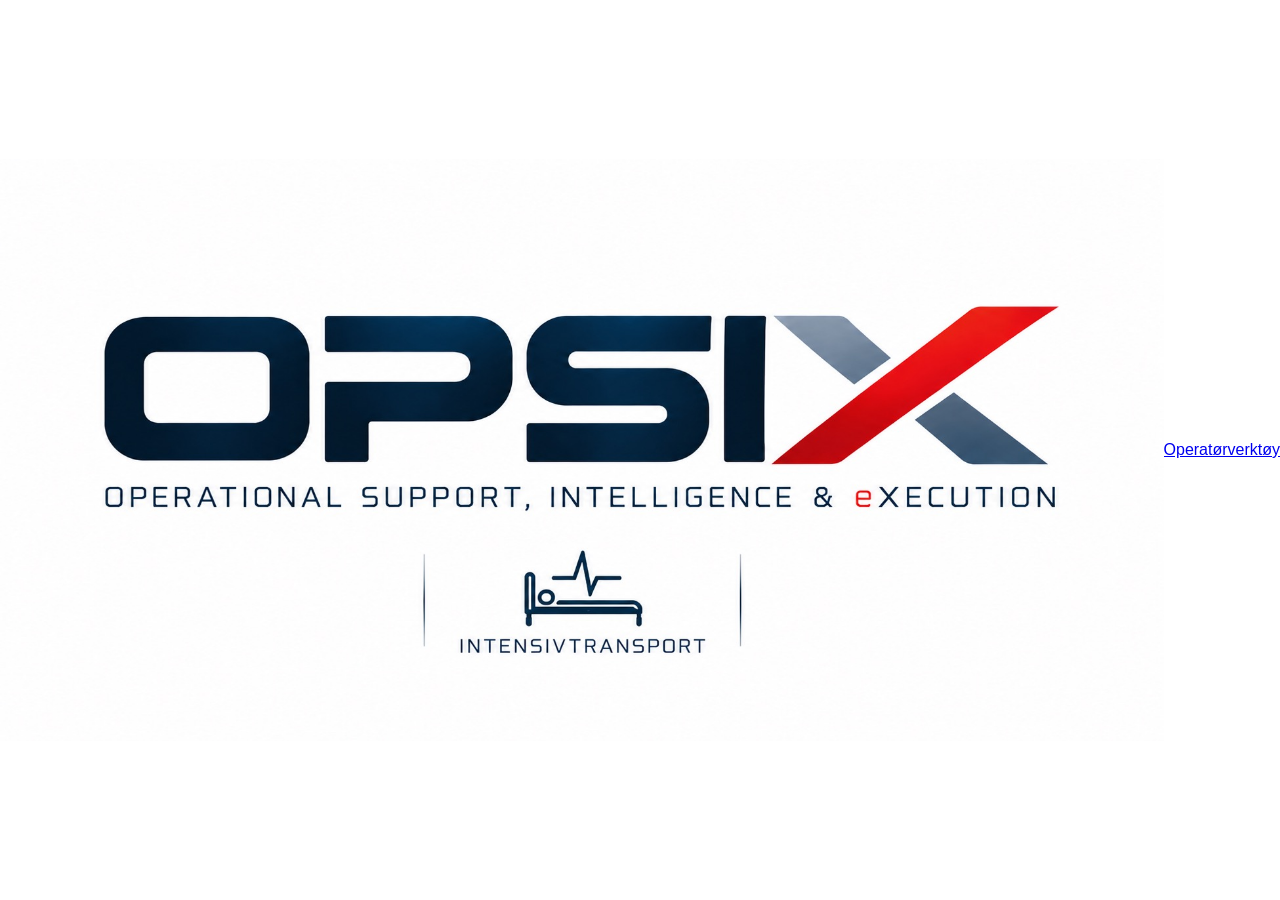
<file: index.html>
<!DOCTYPE html>
<html lang="no">

  <head>
    <meta charset="UTF-8">
    <meta name="viewport" content="width=device-width, initial-scale=1.0">
    <meta name="robots" content="noindex, nofollow">

    <title>OPSIX</title>

    <style>
      * {
        box-sizing: border-box;
      }

      html {
        margin: 0;
        padding: 0;
      }

      body {
        margin: 0;
        padding: 0;
        min-height: 100vh;
        min-height: 100dvh;

        background-color: #ffffff;

        display: flex;
        align-items: center;
        justify-content: center;

        font-family: Arial, sans-serif;
      }

      .forside {
        position: relative;

        width: 100%;
        max-width: 1600px;

        margin: 0 auto;
      }

      .forside img {
        display: block;

        width: 100%;
        height: auto;

        object-fit: contain;
      }

      .intensiv-lenke {
        position: absolute;

        left: 36%;
        top: 66%;

        width: 28%;
        height: 21%;

        display: block;

        cursor: pointer;
        border-radius: 12px;

        text-decoration: none;
      }

      .intensiv-lenke:focus-visible {
        outline: 3px solid #003b65;
        outline-offset: 3px;
      }

      @media (max-width: 600px) {
        .intensiv-lenke {
          left: 34%;
          top: 63%;

          width: 32%;
          height: 28%;
        }

      }

    </style>
  </head>

  <body>

    <main class="forside">

      <img
        src="OPSIX.jpeg"
        alt="OPSIX – Operational Support, Intelligence & eXecution. Intensivtransport."
      >

      <a
        class="intensiv-lenke"
        href="/intensiv/"
        aria-label="Åpne intensivtransportskjema"
        title="Åpne intensivtransport"
      ></a>

    </main>

    <a href="/operatørverktøy/">Operatørverktøy</a>

  </body>

</html>
</file>
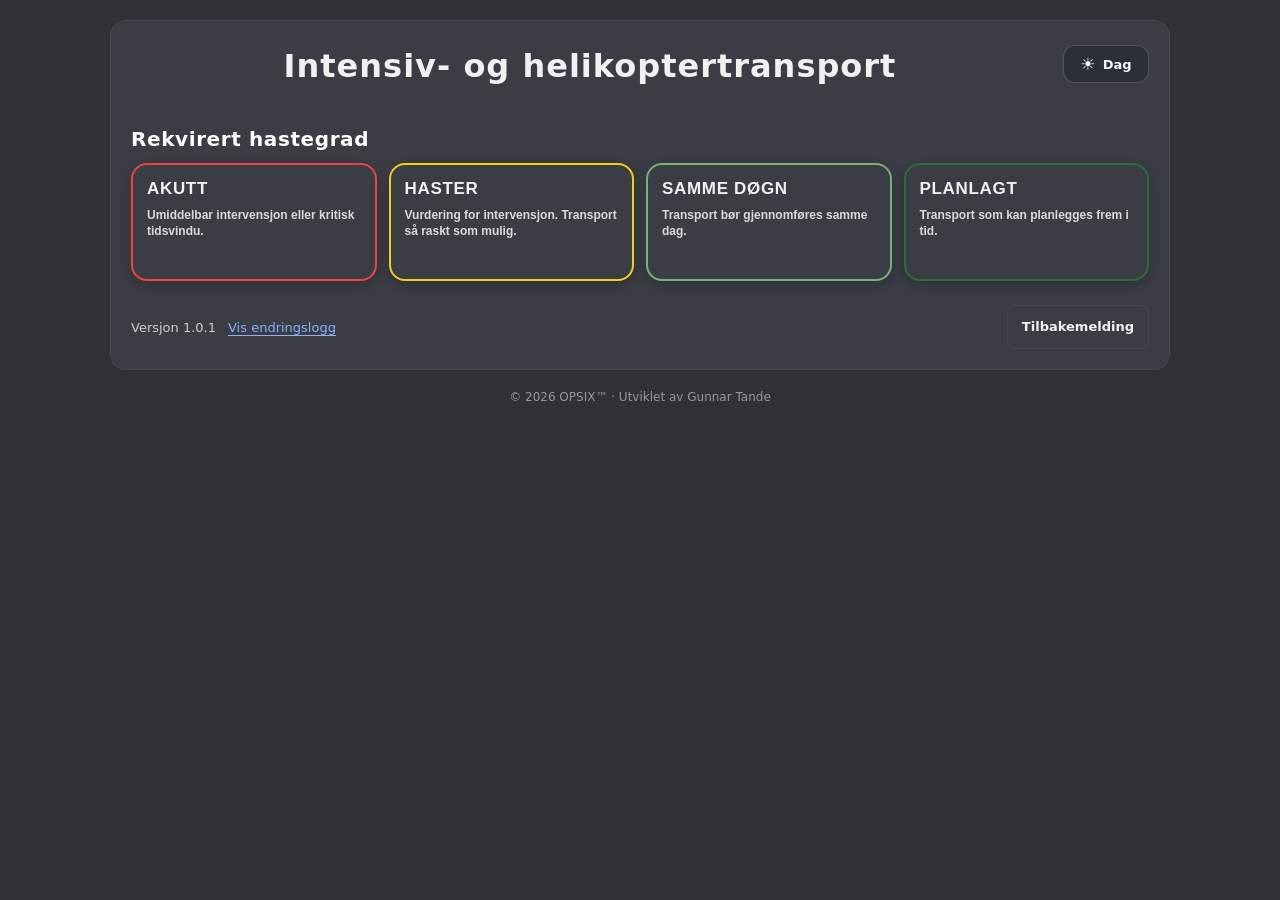
<file: intensiv/index.html>
<!doctype html>
<html lang="no">

  <head>
    <meta charset="utf-8"/>
    <meta name="viewport" content="width=device-width, initial-scale=1"/>

    <meta name="robots" content="noindex, nofollow, nosnippet, noarchive">

    <title>Intensiv- og helikoptertransport</title>
    <link rel="stylesheet" href="../style.css?v=20261115-1">
  </head>

  <body>

    <div class="wrap"><div class="card">

        <div class="pageHeader">

          <h1 id="pageTitle">
            Intensiv- og helikoptertransport
          </h1>

          <button
            id="themeToggle"
            class="themeToggle"
            type="button"
            aria-label="Bytt til dagvisning"
            aria-pressed="false"
            title="Bytt til dagvisning"
          >
            <span
              id="themeIcon"
              class="themeIcon"
              aria-hidden="true"
            >☀</span>

            <span id="themeLabel">Dag</span>
          </button>

        </div>
        <div class="hasteLabel">Rekvirert hastegrad</div>

        <div class="hasteGrid">

          <button type="button" class="hasteCard haste-akutt" data-haste="Akutt">
            <span class="hasteCardTitle">Akutt</span>
            <span class="hasteCardText">Umiddelbar intervensjon eller kritisk tidsvindu.</span>
          </button>

          <button type="button" class="hasteCard haste-haster" data-haste="Haster">
            <span class="hasteCardTitle">Haster</span>
            <span class="hasteCardText">Vurdering for intervensjon. Transport så raskt som mulig.</span>
          </button>

          <button type="button" class="hasteCard haste-samme" data-haste="Samme døgn (V1)">
            <span class="hasteCardTitle">Samme døgn</span>
            <span class="hasteCardText">Transport bør gjennomføres samme dag.</span>
          </button>

          <button type="button" class="hasteCard haste-planlagt" data-haste="Planlagt transport (V2)">
            <span class="hasteCardTitle">Planlagt</span>
            <span class="hasteCardText">Transport som kan planlegges frem i tid.</span>
          </button>

        </div>

        <div id="mainContent" class="hidden">

          <label class="minorTitle">Anbefalt følgebehov fra rekvirent</label>

          <div class="followRow">

            <label class="followChip">
              <input type="checkbox" name="followNeed" id="follow_none" value="Ikke behov">
              <span>Ikke behov</span>
            </label>

            <label class="followChip">
              <input
                type="checkbox"
                name="followNeed"
                value="Ambulansepersonell"
              >
              <span>Ambulansepersonell</span>
            </label>

            <label class="followChip">
              <input
                type="checkbox"
                name="followNeed"
                value="Anestesi-/intensivsykepleier"
              >
              <span>Anestesi-/intensivsykepleier</span>
            </label>

            <label class="followChip">
              <input
                type="checkbox"
                name="followNeed"
                value="Anestesilege"
              >
              <span>Anestesilege</span>
            </label>

            <label class="followChip">
              <input
                type="checkbox"
                name="followNeed"
                value="Jordmor"
              >
              <span>Jordmor</span>
            </label>

          </div>

          <div class="formGroup specialGroup">
            <label class="minorTitle">Spesialtransport</label>

            <div class="table spesialtransportRow">

              <div class="specCell toggleCell toggleInner" data-toggle="spec_ingen">
                <input
                  id="spec_ingen"
                  class="chk spec specChoice"
                  type="checkbox"
                  value="Ikke aktuelt"
                  data-spec="Ikke aktuelt"
                >
                <span class="specLabel">Ikke aktuelt</span>
              </div>

              <div class="specCell toggleCell toggleInner" data-toggle="spec_ecmo">
                <input id="spec_ecmo" class="chk spec specChoice" type="checkbox" value="ECMO" data-spec="ECMO">
                <span class="specLabel" data-tooltip="Ekstrakorporal membranoksygeneringen">ECMO</span>
              </div>

              <div class="specCell toggleCell toggleInner" data-toggle="spec_iabp">
                <input id="spec_iabp" class="chk spec specChoice" type="checkbox" value="IABP" data-spec="IABP">
                <span class="specLabel" data-tooltip="Intra-Aorta ballongpumpe">IABP</span>
              </div>

              <div class="specCell toggleCell toggleInner" data-toggle="spec_impella">
                <input id="spec_impella" class="chk spec specChoice" type="checkbox" value="Impella" data-spec="Impella">
                <span class="specLabel" data-tooltip="Intrakardiell mekanisk sirkulasjonsstøtte">Impella</span>
              </div>

              <div class="specCell toggleCell toggleInner" data-toggle="spec_no">
                <input id="spec_no" class="chk spec specChoice" type="checkbox" value="NO" data-spec="NO">
                <span class="specLabel" data-tooltip="Nitrogenmonoksid">NO</span>
              </div>

            </div>
          </div>

          <div class="formGroup">

            <div class="section">Barn?</div>

            <div class="smLine">

              <label class="medChip spedChip">
                <input type="radio" name="spedbarn" class="spedRadio" data-value="Nei" id="spedbarn_nei">
                <span>Nei</span>
              </label>

              <label class="medChip spedChip childTooltip" data-tooltip="0–4uker">
                <input type="radio" name="spedbarn" class="spedRadio" data-value="Nyfødt" id="spedbarn_nyfodt">
                <span>Nyfødt</span>
              </label>

              <label class="medChip spedChip childTooltip" data-tooltip="1mnd–1år">
                <input type="radio" name="spedbarn" class="spedRadio" data-value="Spedbarn" id="spedbarn_spedbarn">
                <span>Spedbarn</span>
              </label>

              <label class="medChip spedChip childTooltip" data-tooltip="1–18år">
                <input type="radio" name="spedbarn" class="spedRadio" data-value="Barn" id="spedbarn_barn">
                <span>Barn</span>
              </label>

            </div>

            <div id="spedbarnExtraWrap" class="hidden">

              <label class="specLabel" data-tooltip="Gestasjonsalder">GA</label>

              <div class="gestWrap">

                <div class="gestField">
                  <span>Uker</span>
                  <input id="gestasjonsUker" type="text" inputmode="numeric" maxlength="2">
                </div>

                <div class="gestField">
                  <span>Dager</span>
                  <input id="gestasjonsDager" type="text" inputmode="numeric" maxlength="1">
                </div>

              </div>

            </div>

            <div id="transportWrap" class="hidden">

              <div class="section">Transportform</div>

              <div class="chipRow transportRow">

                <label class="medChip">
                  <input
                    type="radio"
                    name="transport"
                    class="chk binOpt"
                    data-group="transport"
                    data-value="Kuvøse"
                    id="transport_kuvose"
                  >
                  <span>Kuvøse</span>
                </label>

                <label class="medChip">
                  <input
                    type="radio"
                    name="transport"
                    class="chk binOpt"
                    data-group="transport"
                    data-value="Pedimate"
                    id="transport_pedimate"
                  >
                  <span>Pedimate</span>
                </label>

                <label class="medChip">
                  <input
                    type="radio"
                    name="transport"
                    class="chk binOpt"
                    data-group="transport"
                    data-value="Barn i bag"
                    id="transport_barnibag"
                  >
                  <span>Barn i bag</span>
                </label>

                <label class="medChip">
                  <input
                    type="radio"
                    name="transport"
                    class="chk binOpt"
                    data-group="transport"
                    data-value="Kengufix"
                    id="transport_kengufix"
                  >
                  <span>Kengufix</span>
                </label>

              </div>

            </div>

          </div>

          <div id="weightWrap">
            <label id="vektLabel" for="vekt">Vekt (kg)</label>
            <input
              id="vekt"
              type="number"
              inputmode="decimal"
              min="0"
              step="0.1"
              placeholder=""
            >
          </div>

          <div id="acuteTop" class="hidden">

            <label class="bigSection">Aktuelt</label>
            <textarea id="acuteHovedproblem" class="autoGrow" placeholder="Skriv en kort rapport"></textarea>

            <div class="section airwaySection">Luftveier</div>

            <div class="binaryRow airwayRow">

              <label class="binaryOpt">
                <input type="radio" name="acuteAirway" class="chk binOpt" data-group="acuteAirway" data-value="Spontan uten O2" id="acute_air_spont_uten">
                <span>Spontan uten O2</span>
              </label>

              <label class="binaryOpt">
                <input type="radio" name="acuteAirway" class="chk binOpt" data-group="acuteAirway" data-value="Spontan med O2" id="acute_air_spont_med">
                <span>Spontan med O2</span>
              </label>

              <label class="binaryOpt">
                <input type="radio" name="acuteAirway" class="chk binOpt" data-group="acuteAirway" data-value="Spontant med high flow" id="acute_air_highflow">
                <span>Spontant med high flow</span>
              </label>

              <label class="binaryOpt">
                <input type="radio" name="acuteAirway" class="chk binOpt" data-group="acuteAirway" data-value="NIV (CPAP/BiPAP)" id="acute_air_niv">
                <span>NIV (CPAP/BiPAP)</span>
              </label>

              <label class="binaryOpt">
                <input type="radio" name="acuteAirway" class="chk binOpt" data-group="acuteAirway" data-value="Intubert" id="acute_air_intubert">
                <span>Intubert</span>
              </label>

              <label class="binaryOpt">
                <input type="radio" name="acuteAirway" class="chk binOpt" data-group="acuteAirway" data-value="Trakeostomi" id="acute_air_trach">
                <span>Trakeostomi</span>
              </label>

            </div>

            <div id="acuteSpontO2Wrap" class="hidden">

              <div class="inlineRow" style="margin-top:10px;">

                <div class="unitInputWrap">
                  <input id="acuteSpontO2Liter" type="text" inputmode="decimal">
                  <span>l/min</span>
                </div>

              </div>

            </div>

            <div id="acuteHighFlowWrap" class="hidden">

              <div class="inlineRow" style="margin-top:10px; gap:14px; flex-wrap:wrap;">

                <div class="unitInputWrap">
                  <input
                    id="acuteHighFlowFio2"
                    type="text"
                    inputmode="decimal"
                  >
                  <span>% FiO2</span>
                </div>

                <div class="unitInputWrap">
                  <input
                    id="acuteHighFlowFlow"
                    type="text"
                    inputmode="numeric"
                  >
                  <span>l/min</span>
                </div>

              </div>

            </div>

            <div id="acuteNivWrap" class="hidden">

              <div class="inlineRow" style="margin-top:10px;">
                <div class="unitInputWrap">
                  <input
                    id="acuteNivFio2"
                    type="text"
                    inputmode="decimal"
                  >
                  <span>% FiO2</span>
                </div>
              </div>

            </div>

            <div id="acuteIntubWrap" class="hidden">

              <div class="intubRow" style="margin-top:10px;">

                <div class="unitInputWrap">
                  <input
                    id="acuteIntubFio2"
                    type="text"
                    inputmode="decimal"
                  >
                  <span>% FiO2</span>
                </div>

                <div class="unitInputWrap">
                  <input
                    id="acuteIntubPeep"
                    type="text"
                    inputmode="decimal"
                  >
                  <span>PEEP</span>
                </div>

                <div class="unitInputWrap">
                  <input
                    id="acuteIntubTopp"
                    type="text"
                    inputmode="decimal"
                  >
                  <span>Topptrykk</span>
                </div>

              </div>

            </div>

            <div id="acuteTrachWrap" class="hidden">

              <table class="table">
                <tbody>

                  <tr>
                    <td class="toggleCell" data-toggle="acute_tr_spont">
                      <div class="toggleInner">
                        <input id="acute_tr_spont" name="acuteTrach" class="chk acuteTrachOpt" type="radio" data-name="Spontan pust via trakeostomi">
                        <span>Spontan pust via trakeostomi</span>
                      </div>
                    </td>
                  </tr>

                  <tr>
                    <td class="toggleCell" data-toggle="acute_tr_o2">
                      <div class="toggleInner">
                        <input id="acute_tr_o2" name="acuteTrach" class="chk acuteTrachOpt" type="radio" data-name="O2 via trakeostomi">
                        <span>O2 via trakeostomi</span>
                      </div>
                    </td>
                  </tr>

                  <tr>
                    <td class="toggleCell" data-toggle="acute_tr_vent">
                      <div class="toggleInner">
                        <input id="acute_tr_vent" name="acuteTrach" class="chk acuteTrachOpt" type="radio" data-name="Koblet til respirator">
                        <span>Koblet til respirator</span>
                      </div>
                    </td>
                  </tr>

                </tbody>
              </table>

              <div id="acuteTrachO2Wrap" class="hidden">

                <div class="inlineRow" style="margin-top:10px;">

                  <div class="unitInputWrap">
                    <input
                      id="acuteTrachO2Liter"
                      type="text"
                      inputmode="numeric"
                    >
                    <span>l/min</span>
                  </div>

                </div>

              </div>

              <div id="acuteTrachVentWrap" class="hidden">

                <div class="intubRow" style="margin-top:10px;">

                  <div class="unitInputWrap">
                    <input
                      id="acuteTrachVentFio2"
                      type="text"
                      inputmode="decimal"
                    >
                    <span>% FiO2</span>
                  </div>

                  <div class="unitInputWrap">
                    <input
                      id="acuteTrachVentPeep"
                      type="text"
                      inputmode="decimal"
                    >
                    <span>PEEP</span>
                  </div>

                  <div class="unitInputWrap">
                    <input
                      id="acuteTrachVentTopp"
                      type="text"
                      inputmode="decimal"
                    >
                    <span>Topptrykk</span>
                  </div>

                </div>

              </div>

            </div> <!-- acuteTrachWrap -->

          </div> <!-- acuteTop -->

          <div id="fullTop" class="hidden">

            <div class="formGroup">
              <label>Aktuelt</label>
              <textarea id="hovedproblem" class="autoGrow" placeholder="Skriv en kort rapport"></textarea>

              <label>Tidligere</label>
              <textarea id="tidligere" class="autoGrow" placeholder="Relevant sykehistorie"></textarea>
            </div>

            <div class="section airwaySection">Luftveier</div>

            <div class="binaryRow airwayRow">
              <label class="binaryOpt"><input type="radio" name="airwayMain" class="chk binOpt" data-group="airwayMain" data-value="Spontan uten O2" id="air_spont_uten"><span>Spontan uten O2</span></label>
              <label class="binaryOpt"><input type="radio" name="airwayMain" class="chk binOpt" data-group="airwayMain" data-value="Spontan med O2" id="air_spont_med"><span>Spontan med O2</span></label>
              <label class="binaryOpt"><input type="radio" name="airwayMain" class="chk binOpt" data-group="airwayMain" data-value="Spontant med high flow" id="air_highflow"><span>Spontant med high flow</span></label>
              <label class="binaryOpt"><input type="radio" name="airwayMain" class="chk binOpt" data-group="airwayMain" data-value="NIV (CPAP/BiPAP)" id="air_niv"><span>NIV (CPAP/BiPAP)</span></label>
              <label class="binaryOpt"><input type="radio" name="airwayMain" class="chk binOpt" data-group="airwayMain" data-value="Intubert" id="air_intubert"><span>Intubert</span></label>
              <label class="binaryOpt"><input type="radio" name="airwayMain" class="chk binOpt" data-group="airwayMain" data-value="Trakeostomi" id="air_trach"><span>Trakeostomi</span></label>
            </div>

            <div id="spontO2Wrap" class="hidden">
              <div class="intubRow" style="margin-top:10px;">
                <span>Antall liter O2</span>
                <div class="unitInputWrap">
                  <input id="spontO2Liter" type="text" inputmode="decimal" placeholder=" ">
                  <span>l/min</span>
                </div>
              </div>
            </div>

            <div id="highFlowWrap" class="hidden">

              <div class="inlineRow" style="margin-top:10px; gap:14px; flex-wrap:wrap;">

                <div class="unitInputWrap">
                  <input
                    id="highFlowFio2"
                    type="text"
                    inputmode="decimal"
                  >
                  <span>% FiO2</span>
                </div>

                <div class="unitInputWrap">
                  <input
                    id="highFlowFlow"
                    type="text"
                    inputmode="numeric"
                  >
                  <span>l/min</span>
                </div>

              </div>

            </div>

            <div id="nivWrap" class="hidden">
              <div class="inlineRow" style="margin-top:10px;">
                <div class="unitInputWrap">
                  <input
                    id="nivFio2"
                    type="text"
                    inputmode="decimal"
                  >
                  <span>% FiO2</span>
                </div>
              </div>
            </div>

            <div id="intubWrap" class="hidden">

              <div class="intubRow" style="margin-top:10px;">
                <div class="unitInputWrap">
                  <input
                    id="intubFio2"
                    type="text"
                    inputmode="decimal"
                  >
                  <span>% FiO2</span>
                </div>

                <div class="unitInputWrap">
                  <input
                    id="intubPeep"
                    type="text"
                    inputmode="decimal"
                  >
                  <span>PEEP</span>
                </div>

                <div class="unitInputWrap">
                  <input
                    id="intubTopp"
                    type="text"
                    inputmode="decimal"
                  >
                  <span>Topptrykk</span>
                </div>

              </div>

            </div>

            <div id="trachWrap" class="hidden">

              <div class="chipRow">

                <label class="medChip">
                  <input
                    id="tr_spont"
                    name="trachType"
                    class="chk trachOpt"
                    type="radio"
                    data-name="Spontan pust via trakeostomi"
                  >
                  <span>Spontan pust via trakeostomi</span>
                </label>

                <label class="medChip">
                  <input
                    id="tr_o2"
                    name="trachType"
                    class="chk trachOpt"
                    type="radio"
                    data-name="O2 via trakeostomi"
                  >
                  <span>O2 via trakeostomi</span>
                </label>

                <label class="medChip">
                  <input
                    id="tr_vent"
                    name="trachType"
                    class="chk trachOpt"
                    type="radio"
                    data-name="Koblet til respirator"
                  >
                  <span>Koblet til respirator</span>
                </label>

              </div>

              <div id="trachO2Wrap" class="hidden">

                <div class="inlineRow" style="margin-top:10px;">

                  <div class="unitInputWrap">
                    <input
                      id="trachO2Liter"
                      type="text"
                      inputmode="numeric"
                    >
                    <span>l/min</span>
                  </div>

                </div>

              </div>

              <div id="trachVentWrap" class="hidden">

                <div class="intubRow" style="margin-top:10px;">

                  <div class="unitInputWrap">
                    <input
                      id="trachVentFio2"
                      type="text"
                      inputmode="decimal"
                    >
                    <span>% FiO2</span>
                  </div>

                  <div class="unitInputWrap">
                    <input
                      id="trachVentPeep"
                      type="text"
                      inputmode="decimal"
                    >
                    <span>PEEP</span>
                  </div>

                  <div class="unitInputWrap">
                    <input
                      id="trachVentTopp"
                      type="text"
                      inputmode="decimal"
                    >
                    <span>Topptrykk</span>
                  </div>

                </div>

              </div>

            </div>

            <div class="section vpTitle">Vitalparametre</div>
            <div class="inlineVitals">
              <div class="vpField"><span>RF</span><input id="rf" type="text" inputmode="numeric" maxlength="3" autocomplete="off"></div>
              <div class="vpField"><span>SpO2</span><input id="spo2" type="text" inputmode="numeric" maxlength="3" autocomplete="off"></div>
              <div class="vpField"><span>Puls</span><input id="puls" type="text" inputmode="numeric" maxlength="3" autocomplete="off"></div>
              <div class="btWrap"><div class="btMini"><span>SYS</span><input id="btSys" maxlength="3" inputmode="numeric"></div><div class="btSlash">/</div><div class="btMini"><span>DIA</span><input id="btDia" maxlength="3" inputmode="numeric"></div><div class="vpField"><span>MAP</span><input id="map" maxlength="3" inputmode="numeric"></div></div>
              <div class="vpField"><span>Tmp</span><input id="temp" type="text" maxlength="4" autocomplete="off"></div>

              <div class="vpField vpGcsField">

                <span
                  title="GCS: Skriv totalskår 3–15 eller tast tre siffer for Øye + Verbal + Motorisk. Eksempel: 456 blir 4+5+6."
                >
                  GCS
                </span>

                <input
                  id="gcs"
                  type="text"
                  inputmode="numeric"
                  autocomplete="off"
                  aria-label="GCS. Skriv totalskår 3 til 15 eller tre siffer for øye, verbal og motorisk respons."
                  title="Skriv 15 direkte, eller tast 456 for 4+5+6."
                >

              </div>
            </div>
          </div> <!-- fullTop -->

          <div class="minorTitle">Medikamenter og infusjoner</div>

          <div class="medGroup">
            <div class="medGroupTitle">Sedasjon</div>
            <div class="chipRow">
              <label class="medChip"><input id="sed_nei" class="sed" type="checkbox" data-name="Nei"><span>Nei</span></label>
              <label class="medChip"><input id="sed_fentanyl" class="sed" type="checkbox" data-name="Fentanyl"><span>Fentanyl</span></label>
              <label class="medChip"><input id="sed_ketamin" class="sed" type="checkbox" data-name="Ketamin"><span>Ketamin</span></label>
              <label class="medChip"><input id="sed_midazolam" class="sed" type="checkbox" data-name="Midazolam"><span>Midazolam</span></label>
              <label class="medChip"><input id="sed_sufentanil" class="sed" type="checkbox" data-name="Sufentanil"><span>Sufentanil</span></label>
              <label class="medChip"><input id="sed_propofol" class="sed" type="checkbox" data-name="Propofol"><span>Propofol</span></label>
            </div>
            <div id="sedDynamicBody" class="medDynamic"></div>
          </div>

          <div class="medGroup">
            <div class="medGroupTitle">Pressor</div>
            <div class="chipRow">
              <label class="medChip">
                <input id="pre_nei" class="pre" type="checkbox" data-name="Nei">
                <span>Nei</span>
              </label>
              <label class="medChip"><input id="pre_adrenalin" class="pre" type="checkbox" data-name="Adrenalin"><span>Adrenalin</span></label>
              <label class="medChip"><input id="pre_noradrenalin" class="pre" type="checkbox" data-name="Noradrenalin"><span>Noradrenalin</span></label>
              <label class="medChip"><input id="pre_dobutamin" class="pre" type="checkbox" data-name="Dobutamin"><span>Dobutamin</span></label>
              <label class="medChip"><input id="pre_vasopressin" class="pre" type="checkbox" data-name="Vasopressin"><span>Vasopressin</span></label>
            </div>
            <div id="pressorDynamicBody" class="medDynamic"></div>
          </div>

          <div class="medGroup">
            <div class="medGroupTitle">Andre medikamenter / infusjoner</div>

            <div class="chipRow medicationOtherRow">
              <label class="medChip">
                <input type="checkbox" name="medicationOther" value="Nei">
                <span>Nei</span>
              </label>

              <label class="medChip">
                <input type="checkbox" name="medicationOther" value="Ringer">
                <span>Ringer</span>
              </label>

              <label class="medChip">
                <input type="checkbox" name="medicationOther" value="NaCl">
                <span>NaCl</span>
              </label>

              <label class="medChip">
                <input type="checkbox" name="medicationOther" value="Blod">
                <span>Blod</span>
              </label>

              <label class="medChip">
                <input type="checkbox" name="medicationOther" value="Plasma">
                <span>Plasma</span>
              </label>
            </div>

            <div id="andreInfBody" class="medDynamic"></div>
          </div>

          <div id="sharedEquipmentBlock" class="hidden">

            <div class="accessGroup">

              <label class="minorTitle">Tilganger</label>

              <div class="accessChipRow">

                <label class="medChip">
                  <input id="til_ingen" class="chk til" type="checkbox" data-name="Ingen tilganger">
                  <span>Ingen tilganger</span>
                </label>

                <label class="medChip">
                  <input id="til_cvk" class="chk til" type="checkbox" data-name="CVK">
                  <span>CVK</span>
                </label>

                <div id="cvkWrap" class="hidden">
                  <select id="cvkLumen" class="pvkSelect">
                    <option value="">Lumen</option>
                    <option value="1 lumen">1 lumen</option>
                    <option value="2 lumen">2 lumen</option>
                    <option value="3 lumen">3 lumen</option>
                    <option value="4 lumen">4 lumen</option>
                    <option value="5 lumen">5 lumen</option>
                  </select>
                </div>

                <label class="medChip">
                  <input id="til_pvk" class="chk til" type="checkbox" data-name="PVK">
                  <span>PVK</span>
                </label>

                <div id="pvkWrap" class="hidden">
                  <select id="pvkAntall" class="pvkSelect">
                    <option value="">Antall</option>
                    <option value="1">1 stk</option>
                    <option value="2">2 stk</option>
                    <option value="3">3 stk</option>
                    <option value="4">4 stk</option>
                    <option value="5">5 stk</option>
                  </select>
                </div>

              </div>

              <div id="tilgangerDynamicBody" class="accessDynamic"></div>

            </div> <!-- accessGroup Tilganger -->

            <div class="accessGroup">

              <label class="minorTitle">Utstyr</label>

              <div class="utstyrGroup">

                <div class="chipRow utstyrChipRow">

                  <label class="medChip akuttSkjulUtstyr">
                    <input
                      id="utst_ingen"
                      class="chk dren"
                      type="checkbox"
                      data-name="Ingen utstyr"
                    >
                    <span>Ingen utstyr</span>
                  </label>

                  <label class="medChip akuttSkjulUtstyr">
                    <input id="utst_arterie" class="chk dren" type="checkbox" data-name="Arteriekran">
                    <span>Arteriekran</span>
                  </label>

                  <label class="medChip akuttSkjulUtstyr">
                    <input id="dren_thorax" class="chk dren" type="checkbox" data-name="Thoraxdren">
                    <span>Thoraxdren</span>
                  </label>

                  <div class="pumpRow">
                    <label class="medChip">
                      <input
                        id="utst_pumper"
                        class="chk dren"
                        type="checkbox"
                        data-name="Sprøytepumper"
                      >
                      <span>Sprøytepumper</span>
                    </label>

                    <select id="utstPumpeAntall" class="inlineSelect hidden">
                      <option value="">Antall</option>
                      <option>1</option>
                      <option>2</option>
                      <option>3</option>
                      <option>4</option>
                      <option>5</option>
                      <option>6</option>
                      <option>7</option>
                      <option>8</option>
                      <option>9</option>
                      <option>10</option>
                    </select>
                  </div>

                </div> <!-- chipRow -->

                <div id="utstyrDynamicBody" class="accessDynamic"></div>

              </div> <!-- utstyrGroup -->

            </div> <!-- accessGroup Utstyr -->

          </div> <!-- sharedEquipmentBlock -->

          <div id="safetyBlock" class="hidden">

            <div class="infoGroup">
              <label class="minorTitle">Smitte</label>

              <div class="smLine">

                <label class="followChip smChip">
                  <input type="radio" class="chk smitteBase" name="smitteBase" data-name="Ingen kjente" id="sm_ingen">
                  <span>Ingen kjente</span>
                </label>

                <label class="followChip">
                  <input type="radio" class="chk smitteBase" name="smitteBase" data-name="Kontaktsmitte" id="sm_kontakt">
                  <span>Kontaktsmitte</span>
                </label>

                <label class="followChip">
                  <input type="radio" class="chk smitteBase" name="smitteBase" data-name="Dråpesmitte" id="sm_draape">
                  <span>Dråpesmitte</span>
                </label>

                <label class="followChip">
                  <input type="radio" class="chk smitteBase" name="smitteBase" data-name="Luftsmitte" id="sm_luft">
                  <span>Luftsmitte</span>
                </label>

                <label class="followChip smChip bloodChip">
                  <input type="checkbox" class="chk smitteBlood" data-name="Blodsmitte" id="sm_blod">
                  <span>Blodsmitte</span>
                </label>

              </div>

              <div id="smitteSpesWrap" class="hidden">
                <input
                  id="smitteSpes"
                  type="text"
                  placeholder="Spesifiser smitte"
                  aria-label="Spesifiser valgte smittetyper"
                  autocomplete="off"
                >
              </div>

            </div> <!-- Avslutter smitte sin infoGroup -->

            <div class="infoGroup">
              <label class="minorTitle">CAVE?</label>

              <div class="chipRow caveRow">
                <label class="medChip">
                  <input
                    type="radio"
                    name="cave"
                    value="Nei"
                    data-value="Nei"
                    class="chk caveRadio"
                  >

                  <span>Nei</span>
                </label>

                <label class="medChip">
                  <input
                    type="radio"
                    name="cave"
                    value="Ja"
                    data-value="Ja"
                    class="chk caveRadio"
                  >
                  <span>Ja</span>
                </label>
              </div>

              <div id="caveTextWrap" class="hidden">
                <input id="caveText" placeholder="Spesifiser CAVE">
              </div>
            </div>

            <div class="infoGroup">
              <label class="minorTitle">HLR og respirator</label>

              <div class="chipRow caveRow">

                <label class="medChip">
                  <input type="radio" name="hlrStatus" value="Ja" class="chk hlrRadio">
                  <span>HLR +</span>
                </label>

                <label class="medChip">
                  <input type="radio" name="hlrStatus" value="Nei" class="chk hlrRadio">
                  <span>HLR -</span>
                </label>

                <label class="medChip">
                  <input type="radio" name="respStatus" value="Ja" class="chk respRadio">
                  <span>Respirator +</span>
                </label>

                <label class="medChip">
                  <input type="radio" name="respStatus" value="Nei" class="chk respRadio">
                  <span>Respirator -</span>
                </label>

              </div>

              <div id="hlrMinusTextWrap" class="hidden doctorRow">
                <input id="hlrMinusLege" placeholder="Lege HLR -">
                <input id="hlrMinusDato" placeholder="Dato">
              </div>

              <div id="respMinusTextWrap" class="hidden doctorRow">
                <input id="respMinusLege" placeholder="Lege respirator -">
                <input id="respMinusDato" placeholder="Dato">
              </div>

            </div>

          </div> <!-- safetyBlock -->

          <div id="acuteDoctorBlock" class="hidden">

            <div class="doctorGroup">
              <label class="minorTitle">Rekvirerende lege</label>
              <div class="doctorRow">
                <input id="acuteRekNavn" placeholder="Navn">
                <input id="acuteRekTlf" class="phoneInput" placeholder="Tlf">
              </div>
            </div>

          </div>

          <div id="sharedBottom" class="hidden">

            <div class="accessGroup">

              <label class="minorTitle">Rekvirerende lege</label>

              <div class="doctorRow">
                <input id="rekNavn" placeholder="Navn">
                <input id="rekTlf" class="phoneInput" placeholder="Tlf">
              </div>

              <label class="minorTitle">Mottakende lege</label>
              <div class="doctorRow">
                <input id="mottNavn" placeholder="Navn">
                <input id="mottTlf" class="phoneInput" placeholder="Tlf">
              </div>

            </div> <!-- accessGroup lege -->

          </div> <!-- sharedBottom -->

          <div id="reportActions" class="btnbar">

            <button id="copyBtn" type="button" class="btn-copy actionBtn">
              <svg class="copyIcon" viewBox="0 0 24 24" aria-hidden="true">
                <path fill="currentColor" d="M16 1H6a2 2 0 0 0-2 2v12h2V3h10V1z"/>
                <path fill="currentColor" d="M18 5H10a2 2 0 0 0-2 2v14a2 2 0 0 0 2 2h8a2 2 0 0 0 2-2zm0 16H10V7h8v14z"/>
              </svg>
              <span>Kopier rapport</span>
            </button>

            <span id="copyMsg" class="copyMsg"></span>

            <button
              id="resetBtn"
              type="button"
              class="btn-red actionBtn push-right"
            >
              <svg
                class="trashIcon"
                xmlns="http://www.w3.org/2000/svg"
                width="20"
                height="20"
                viewBox="0 0 24 24"
                fill="none"
                stroke="currentColor"
                stroke-width="2"
                stroke-linecap="round"
                stroke-linejoin="round"
                aria-hidden="true"
              >
                <path d="M3 6h18"/>
                <path d="M8 6V4a2 2 0 0 1 2-2h4a2 2 0 0 1 2 2v2"/>
                <path d="M19 6l-1 14H6L5 6"/>
                <path d="M10 11v6"/>
                <path d="M14 11v6"/>
              </svg>

              <span>Tøm skjema</span>
            </button>

          </div>

          <textarea id="rapport" class="report" readonly placeholder="Rapportteksten oppdateres automatisk…"></textarea>

        </div> <!-- mainContent -->

        <div id="opsixFooterActions" class="feedbackWrap">

            <div class="versionInfo">
              <span class="versionNumber">
                Versjon
                <span id="currentVersion" data-version="v.1.0.1">1.0.1</span>
              </span>

              <button
                id="versionHistoryBtn"
                type="button"
                class="versionHistoryBtn"
              >
                Vis endringslogg
              </button>
            </div>

            <a
              class="feedbackBtn"
              href="https://hsorhf-my.sharepoint.com/personal/b32838_ous-hf_no/_layouts/15/listforms.aspx?cid=YjNjZGVkOWYtZGYxNy00OWU0LWE1YTMtNGZhMzYxNmRjNmM4&amp;ct=1793702312339&amp;or=Teams-HL&amp;nav=Y2I2MGMyYzctMDBlMS00MjJkLWE2NDItOTRjNTk3YTdjOTE2&amp;LOF=1"
              target="_blank"
              rel="noopener noreferrer"
              aria-label="Tilbakemelding – åpnes i ny fane"
            >
              Tilbakemelding
            </a>

          </div>

      </div>

      <footer class="opsix-footer">
        © 2026 OPSIX™ · Utviklet av Gunnar Tande
      </footer>

    </div>

    <dialog
      id="versionHistoryDialog"
      class="versionHistoryDialog"
      aria-labelledby="versionHistoryTitle"
    >

      <div class="versionHistoryHeader">

        <div>
          <h2 id="versionHistoryTitle">Versjonshistorikk</h2>
          <p>Intensiv- og helikoptertransport</p>
        </div>

        <button
          id="versionHistoryClose"
          type="button"
          class="versionHistoryClose"
          aria-label="Lukk versjonshistorikken"
        >
&times;
        </button>

      </div>

      <div class="versionHistoryBody">

        <div class="versionHistoryIntro">
          Her finner du oversikt over publiserte versjoner,
          dato for publisering og hvilke endringer som er gjort.
          Versjon 1.0.0 markerer starten på ordinær bruk.
        </div>

        <div
          id="versionHistoryList"
          class="versionHistoryList"
          aria-live="polite"
        >
          Versjonshistorikken lastes inn…
        </div>

      </div>

      <div class="versionHistoryFooter">

        <button
          id="versionHistoryOk"
          type="button"
          class="versionHistoryOk"
        >
          Lukk
        </button>

      </div>

    </dialog>

    <script src="../script.js?v=20261115-1"></script>
  </body>
</html>
</file>
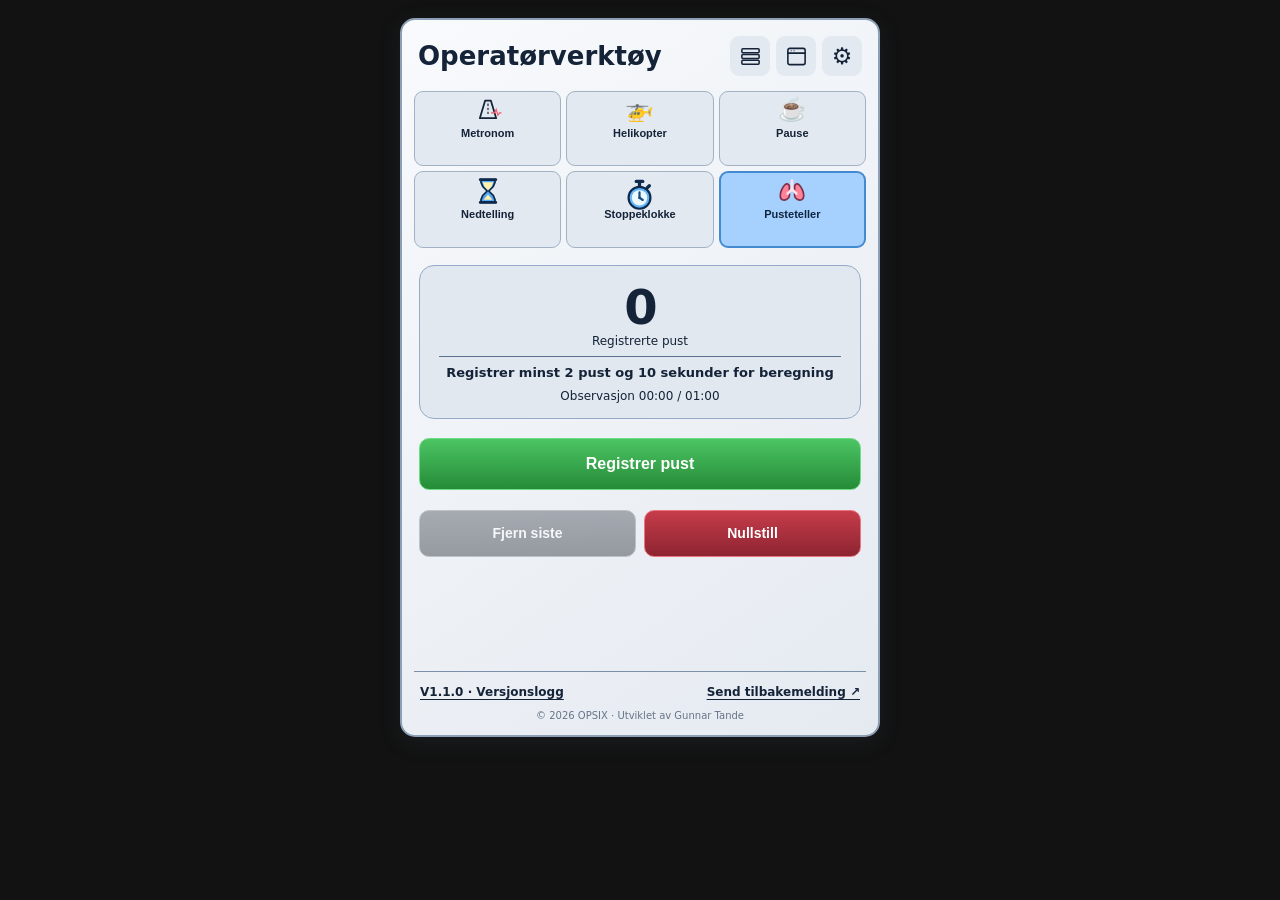
<file: operatørverktøy/index.html>
<!doctype html>
<html lang="no">
<head>
    <meta charset="utf-8">
    <meta name="viewport" content="width=device-width,initial-scale=1">
    <meta name="theme-color" content="#071426">
    <title>Operatørverktøy | OPSIX</title>
    <link rel="icon" href="opsix-x-192.png" sizes="192x192" type="image/png">
    <link rel="apple-touch-icon" href="opsix-x-192.png">
    <link rel="manifest" href="manifest.webmanifest">
    <link rel="stylesheet" href="klokker.css?v=20261125-1">
    <script src="klokker.js?v=20261125-1" defer></script>
</head>
<body data-theme="natt">
    <section class="tool floating-notice" id="floatingNotice" aria-labelledby="floatingNoticeTitle" hidden>
        <h1 id="floatingNoticeTitle">Flytende verktøy er åpne</h1>
        <p>La denne fanen stå åpen mens du bruker verktøystripen.</p>
        <button class="btn" id="returnFloating" type="button">Vis verktøyene i fanen igjen</button>
    </section>
    <main class="tool" id="clockTool">
        <header class="top">
            <div class="brand-title">
                <strong>Operatørverktøy</strong>
            </div>
            <div class="header-actions">
                <button id="openFloating" class="icon-button" type="button" title="Flytende knapper" aria-label="Åpne flytende knapper">
                    <svg viewBox="0 0 24 24" fill="none" stroke="currentColor" stroke-width="1.6" stroke-linejoin="round" aria-hidden="true" focusable="false">
                        <rect x="3" y="4" width="18" height="4" rx="1"/>
                        <rect x="3" y="10" width="18" height="4" rx="1"/>
                        <rect x="3" y="16" width="18" height="4" rx="1"/>
                    </svg>
                </button>
                <button id="openWindow" class="icon-button" type="button" title="Åpne nytt klokkevindu" aria-label="Åpne nytt klokkevindu">
                    <svg viewBox="0 0 24 24" fill="none" stroke="currentColor" stroke-width="1.65" stroke-linejoin="round" stroke-linecap="round" aria-hidden="true" focusable="false">
                        <rect x="3" y="3.5" width="18" height="17" rx="2"/>
                        <path d="M3 8.5h18"/>
                        <circle cx="6.5" cy="6" r=".65" fill="currentColor" stroke="none"/>
                        <circle cx="9.5" cy="6" r=".65" fill="currentColor" stroke="none"/>
                    </svg>
                </button>
                <button id="settingsToggle" class="icon-button" type="button" title="Innstillinger" aria-label="Innstillinger" aria-expanded="false" aria-controls="clockSettings">⚙</button>
            </div>
        </header>
        <p id="floatingError" role="status" hidden></p>
        <div class="settings-menu" id="clockSettings" hidden>
            <label for="textSize">Zoom:</label>
            <select id="textSize">
                <option value="normal">100 %</option>
                <option value="large">120 %</option>
                <option value="extra">140 %</option>
            </select>
            <label for="theme">Visning:</label>
            <select id="theme">
                <option value="system" selected>Følg systemet</option>
                <option value="dag">Dag</option>
                <option value="dempet">Dempet</option>
                <option value="natt">Natt</option>
            </select>
        </div>
        <nav class="tabs" aria-label="Verktøylinje">
            <div class="floating-clock" id="floatingClock" hidden>
                <time id="floatingTime" aria-label="Norsk tid"></time>
                <time id="floatingDate"></time>
            </div>
            <button class="tab" data-tab="metronom" aria-selected="false">
                <span class="tab-symbol brand-small" aria-hidden="true">
                    <svg viewBox="0 0 48 48" fill="none">
                        <path d="M10 38 19 8h10l9 30H10Z" stroke="currentColor" stroke-width="3" stroke-linejoin="round"/>
                        <path d="M24 13v20" stroke="currentColor" stroke-width="2" stroke-dasharray="4 3"/>
                        <path d="M29 29h6l3-6 3 10 3-4h3" stroke="#ff5466" stroke-width="2"/>
                    </svg>
                </span>
                <span class="tab-label">Metronom</span>
            </button>
            <button class="tab" data-tab="helikopter" aria-selected="false">
                <span class="tab-symbol">🚁</span>
                <span class="tab-label">Helikopter</span>
                <small id="heliBadge" class="tab-status" hidden></small>
            </button>
            <button class="tab" data-tab="pause" aria-selected="false">
                <span class="tab-symbol">☕</span>
                <span class="tab-label">Pause</span>
                <small id="pauseBadge" class="tab-status" hidden></small>
            </button>
            <button class="tab" data-tab="nedtelling" aria-selected="false">
                <span class="tab-symbol tool-symbol" aria-hidden="true"><svg width="28" height="28" viewBox="0 0 32 32"><path d="M8 3h16v3l-2 5-5 5 5 5 2 5v3H8v-3l2-5 5-5-5-5-2-5Z" fill="#56a9f5" stroke="#0d294b" stroke-width="2"/><path d="M10 6h12l-2 5-4 4-4-4zm1 20 5-6 5 6Z" fill="#fff0ab"/><path d="M7 3h18M7 29h18" stroke="#0d294b" stroke-width="3" stroke-linecap="round"/></svg></span>
                <span class="tab-label">Nedtelling</span>
                <small id="countBadge" class="tab-status" hidden></small>
            </button>
            <button class="tab" data-tab="stoppeklokke" aria-selected="false">
                <span class="tab-symbol tool-symbol" aria-hidden="true"><svg width="28" height="28" viewBox="0 0 32 32"><path d="M16 4v5m-3-5h6m4 6 2-2" stroke="#0d294b" stroke-width="3" stroke-linecap="round"/><circle cx="16" cy="19" r="10" fill="#63b6fa" stroke="#0d294b" stroke-width="2"/><circle cx="16" cy="19" r="7" fill="#eef9ff"/><path d="M16 14v5l3 2" fill="none" stroke="#164d80" stroke-width="2" stroke-linecap="round"/><circle cx="16" cy="19" r="1.25" fill="#164d80"/></svg></span>
                <span class="tab-label">Stoppeklokke</span>
                <small id="stopBadge" class="tab-status" hidden></small>
            </button>
            <button class="tab active" data-tab="pusteteller" aria-selected="true">
                <span class="tab-symbol tool-symbol" aria-hidden="true"><svg width="28" height="28" viewBox="0 0 32 32"><path d="M13 10c-3-5-7 0-9 5-2 5-2 10 1 11 3 1 8-1 8-5Zm6 0c3-5 7 0 9 5 2 5 2 10-1 11-3 1-8-1-8-5Z" fill="#ff8299" stroke="#7d314a" stroke-width="2"/><path d="M16 4v10m0 0-5 5m5-5 5 5" fill="none" stroke="#ffe2ec" stroke-width="3" stroke-linecap="round" stroke-linejoin="round"/></svg></span>
                <span class="tab-label">Pusteteller</span>
            </button>
        </nav>
        <div class="tool-panes" id="clockPanes">
            <section class="pane" id="metronom" aria-label="Metronom" hidden inert>
                <div class="display beat-display" id="beatDisplay">
                    <div id="bpmView" class="bpm-view">
                        <button type="button" id="bpmLabel" class="bpm-number" title="Trykk for å skrive takt" aria-label="Endre takt">
                            110
                            <span>BPM</span>
                        </button>
                        <input id="bpmDirect" class="bpm-direct" type="number" min="1" inputmode="numeric" aria-label="Ny takt" hidden>
                    </div>
                    <div class="pulse-line" aria-hidden="true">
                        <svg viewBox="0 0 240 42" preserveAspectRatio="none">
                            <defs>
                                <path id="ecgComplex" d="M0 25 H22 L26 28 L30 7 L34 34 L39 25 H60"/>
                            </defs>
                            <g class="ecg-trace">
                                <use href="#ecgComplex"/>
                                <use href="#ecgComplex" x="60"/>
                                <use href="#ecgComplex" x="120"/>
                                <use href="#ecgComplex" x="180"/>
                            </g>
                            <line id="beatCursor" x1="30" x2="30" y1="1" y2="41" hidden/>
                        </svg>
                    </div>
                </div>
                <div class="metro-controls">
                    <div class="adjuster" id="bpmAdjust">
                        <label for="bpmInput">Takt (BPM)</label>
                        <div>
                            <button id="bpmDown" type="button" aria-label="Reduser BPM">−</button>
                            <input id="bpmInput" type="number" inputmode="numeric" min="1" step="1" value="110">
                            <button id="bpmUp" type="button" aria-label="Øk BPM">+</button>
                        </div>
                    </div>
                    <div class="actions two">
                        <button id="metroStart" class="btn primary">▶ Start</button>
                        <button id="metroReset" class="btn">↻ Nullstill</button>
                    </div>
                </div>
            </section>
            <section class="pane" id="nedtelling" aria-label="Nedtelling" hidden inert>
                <div class="display time-display time-card" id="countBox">
                    <div class="time-unit-headings" aria-hidden="true"><span>Timer</span><span>Minutter</span><span>Sekunder</span></div>
                    <div id="countDisplay" class="time-parts time-value adjustable-time" role="group" aria-label="Nedtellingstid" aria-describedby="countError">
                        <div class="time-segment">
                            <input type="text" inputmode="numeric" maxlength="2" autocomplete="off" spellcheck="false" aria-label="Nedtellingstid – timer" data-max="99" value="00">
                            <div class="time-steps">
                                <button type="button" class="time-step" data-step="-1" aria-label="Reduser timer">−</button>
                                <button type="button" class="time-step" data-step="1" aria-label="Øk timer">+</button>
                            </div>
                        </div>
                        <span aria-hidden="true">:</span>
                        <div class="time-segment">
                            <input type="text" inputmode="numeric" maxlength="2" autocomplete="off" spellcheck="false" aria-label="Nedtellingstid – minutter" data-max="59" value="00">
                            <div class="time-steps">
                                <button type="button" class="time-step" data-step="-1" aria-label="Reduser minutter">−</button>
                                <button type="button" class="time-step" data-step="1" aria-label="Øk minutter">+</button>
                            </div>
                        </div>
                        <span aria-hidden="true">:</span>
                        <div class="time-segment">
                            <input type="text" inputmode="numeric" maxlength="2" autocomplete="off" spellcheck="false" aria-label="Nedtellingstid – sekunder" data-max="59" value="00">
                            <div class="time-steps">
                                <button type="button" class="time-step" data-step="-1" aria-label="Reduser sekunder">−</button>
                                <button type="button" class="time-step" data-step="1" aria-label="Øk sekunder">+</button>
                            </div>
                        </div>
                    </div>
                    <span id="countState" hidden></span>
                    <span id="countError" role="alert" hidden>Bruk tt:mm:ss. Minutter og sekunder må være mellom 00 og 59.</span>
                </div>
                <div class="actions two">
                    <button id="countStart" class="btn primary">▶ Start</button>
                    <button id="countReset" class="btn">↻ Nullstill</button>
                </div>
            </section>
            <section class="pane" id="stoppeklokke" aria-label="Stoppeklokke" hidden inert>
                <div class="display time-display time-card">
                    <div class="time-unit-headings" aria-hidden="true"><span>Timer</span><span>Minutter</span><span>Sekunder</span></div>
                    <strong class="time-value" id="stopDisplay">00:00:00</strong>
                </div>
                <div class="actions two">
                    <button id="stopStart" class="btn primary">▶ Start</button>
                    <button id="stopReset" class="btn">↻ Nullstill</button>
                </div>
            </section>
            <section class="pane" id="pusteteller" aria-label="Pusteteller">
                <div class="display breath-display" id="breathBox">
                    <strong id="breathCount">0</strong>
                    <span>Registrerte pust</span>
                    <div class="breath-result" id="breathResult" role="status" aria-live="polite" aria-atomic="true">
                        Registrer minst 2 pust og 10 sekunder for beregning
                    </div>
                    <span class="observation" id="breathTime">Observasjon 00:00 / 01:00</span>
                </div>
                <button type="button" class="btn primary big-breath" id="breathTap">Registrer pust</button>
                <div class="actions two">
                    <button id="breathUndo" class="btn neutral-dark" type="button" disabled>Fjern siste</button>
                    <button id="breathReset" class="btn danger" type="button">Nullstill</button>
                </div>
            </section>
            <section class="pane" id="pause" aria-label="Pause" hidden inert>
                <div class="display time-card pause-box" id="pauseBox">
                    <div class="time-unit-headings time-unit-headings-end" aria-hidden="true"><span>Timer</span><span>Minutter</span></div>
                    <div class="pause-time-row time-row">
                        <span class="time-label">Matpause</span>
                        <div id="mealTime" class="time-parts time-value adjustable-time" role="group" aria-label="Matpause">
                            <div class="time-segment">
                                <input type="text" inputmode="numeric" maxlength="2" autocomplete="off" spellcheck="false" aria-label="Matpause – timer" data-max="23" placeholder="00">
                                <div class="time-steps">
                                    <button type="button" class="time-step" data-step="-1" aria-label="Reduser timer">−</button>
                                    <button type="button" class="time-step" data-step="1" aria-label="Øk timer">+</button>
                                </div>
                            </div>
                            <span aria-hidden="true">:</span>
                            <div class="time-segment">
                                <input type="text" inputmode="numeric" maxlength="2" autocomplete="off" spellcheck="false" aria-label="Matpause – minutter" data-max="59" placeholder="00">
                                <div class="time-steps">
                                    <button type="button" class="time-step" data-step="-1" aria-label="Reduser minutter">−</button>
                                    <button type="button" class="time-step" data-step="1" aria-label="Øk minutter">+</button>
                                </div>
                            </div>
                        </div>
                    </div>
                    <div class="pause-time-row time-row">
                        <span class="time-label">Skjermpause</span>
                        <div id="screenTime" class="time-parts time-value adjustable-time" role="group" aria-label="Skjermpause">
                            <div class="time-segment">
                                <input type="text" inputmode="numeric" maxlength="2" autocomplete="off" spellcheck="false" aria-label="Skjermpause – timer" data-max="23" placeholder="00">
                                <div class="time-steps">
                                    <button type="button" class="time-step" data-step="-1" aria-label="Reduser timer">−</button>
                                    <button type="button" class="time-step" data-step="1" aria-label="Øk timer">+</button>
                                </div>
                            </div>
                            <span aria-hidden="true">:</span>
                            <div class="time-segment">
                                <input type="text" inputmode="numeric" maxlength="2" autocomplete="off" spellcheck="false" aria-label="Skjermpause – minutter" data-max="59" placeholder="00">
                                <div class="time-steps">
                                    <button type="button" class="time-step" data-step="-1" aria-label="Reduser minutter">−</button>
                                    <button type="button" class="time-step" data-step="1" aria-label="Øk minutter">+</button>
                                </div>
                            </div>
                        </div>
                    </div>
                    <p id="pauseState" role="status"></p>
                </div>
                <p id="pauseError" role="alert" hidden>Skriv et klokkeslett mellom 00:00 og 23:59.</p>
                <p id="pauseSoundError" role="status" hidden>Lydvarsel er utilgjengelig i nettleseren. Pause markeres visuelt.</p>
                <div class="actions two pause-actions">
                    <button class="btn primary" id="pauseSave">Lagre pauser</button>
                    <button class="btn" id="pauseReset">↻ Nullstill</button>
                    <p id="pauseSaveStatus" class="pause-save-status" role="status" aria-live="polite" data-state="empty">Ingen pauser lagret</p>
                </div>
            </section>
            <section class="pane" id="helikopter" aria-label="Helikoptervarsling" hidden inert>
                <div class="display heli-display time-card" id="heliBox">
                    <div class="time-unit-headings time-unit-headings-end" aria-hidden="true"><span>Timer</span><span>Minutter</span><span>Sekunder</span></div>
                    <div class="time-row heli-entry-row">
                        <span class="time-label">ETE</span>
                        <div id="heliDuration" class="time-parts time-value adjustable-time" role="group" aria-label="Tid til forventet landing" aria-describedby="heliError">
                            <div class="time-segment">
                                <input type="text" inputmode="numeric" maxlength="2" autocomplete="off" aria-label="Tid til forventet landing – timer" data-max="99" value="00">
                                <div class="time-steps">
                                    <button type="button" class="time-step" data-step="-1" aria-label="Reduser timer: Tid til forventet landing">−</button>
                                    <button type="button" class="time-step" data-step="1" aria-label="Øk timer: Tid til forventet landing">+</button>
                                </div>
                            </div>
                            <span aria-hidden="true">:</span>
                            <div class="time-segment">
                                <input type="text" inputmode="numeric" maxlength="2" autocomplete="off" aria-label="Tid til forventet landing – minutter" data-max="59" value="03">
                                <div class="time-steps">
                                    <button type="button" class="time-step" data-step="-1" aria-label="Reduser minutter: Tid til forventet landing">−</button>
                                    <button type="button" class="time-step" data-step="1" aria-label="Øk minutter: Tid til forventet landing">+</button>
                                </div>
                            </div>
                            <span aria-hidden="true">:</span>
                            <div class="time-segment">
                                <input type="text" inputmode="numeric" maxlength="2" autocomplete="off" aria-label="Tid til forventet landing – sekunder" data-max="59" value="00">
                                <div class="time-steps">
                                    <button type="button" class="time-step" data-step="-1" aria-label="Reduser sekunder: Tid til forventet landing">−</button>
                                    <button type="button" class="time-step" data-step="1" aria-label="Øk sekunder: Tid til forventet landing">+</button>
                                </div>
                            </div>
                        </div>
                        <strong class="time-value" id="heliTime" role="timer" hidden>00:03:00</strong>
                    </div>
                    <div class="time-row heli-entry-row heli-warning-setting">
                        <span class="time-label">Varslingsmargin før landing</span>
                        <div id="heliWarning" class="time-parts time-value adjustable-time" role="group" aria-label="Varslingsmargin før landing" aria-describedby="heliError">
                            <div class="time-segment">
                                <input type="text" inputmode="numeric" maxlength="2" autocomplete="off" aria-label="Varslingsmargin før landing – timer" data-max="99" value="00">
                                <div class="time-steps">
                                    <button type="button" class="time-step" data-step="-1" aria-label="Reduser timer: Varslingsmargin før landing">−</button>
                                    <button type="button" class="time-step" data-step="1" aria-label="Øk timer: Varslingsmargin før landing">+</button>
                                </div>
                            </div>
                            <span aria-hidden="true">:</span>
                            <div class="time-segment">
                                <input type="text" inputmode="numeric" maxlength="2" autocomplete="off" aria-label="Varslingsmargin før landing – minutter" data-max="59" value="01">
                                <div class="time-steps">
                                    <button type="button" class="time-step" data-step="-1" aria-label="Reduser minutter: Varslingsmargin før landing">−</button>
                                    <button type="button" class="time-step" data-step="1" aria-label="Øk minutter: Varslingsmargin før landing">+</button>
                                </div>
                            </div>
                            <span aria-hidden="true">:</span>
                            <div class="time-segment">
                                <input type="text" inputmode="numeric" maxlength="2" autocomplete="off" aria-label="Varslingsmargin før landing – sekunder" data-max="59" value="30">
                                <div class="time-steps">
                                    <button type="button" class="time-step" data-step="-1" aria-label="Reduser sekunder: Varslingsmargin før landing">−</button>
                                    <button type="button" class="time-step" data-step="1" aria-label="Øk sekunder: Varslingsmargin før landing">+</button>
                                </div>
                            </div>
                        </div>
                    </div>
                    <p id="heliError" role="alert" hidden></p>
                </div>
                <div class="heli-controls">
                    <div class="heli-timeline" id="heliTimeline" aria-label="Tidslinje for landing">
                        <span class="heli-timeline-start">Start</span>
                        <span class="heli-timeline-end">Landing</span>
                        <div class="heli-timeline-track">
                            <progress id="heliProgress" max="180" value="0" aria-label="Nedtellingens fremdrift"></progress>
                            <span class="heli-tick heli-tick-start" aria-hidden="true"></span>
                            <span class="heli-tick heli-tick-warning" id="heliWarningTick" aria-hidden="true"></span>
                            <span class="heli-tick heli-tick-end" aria-hidden="true"></span>
                        </div>
                        <span class="heli-timeline-warning" id="heliWarningMark">Varsling</span>
                    </div>
                    <p id="heliAlarm" role="alert" hidden>🔔 Aktiver landingsvarsel!</p>
                    <div class="actions two">
                        <button id="heliStart" class="btn primary" type="button">▶ Start</button>
                        <button id="heliAck" class="btn full" type="button" hidden>✓ Varsling aktivert</button>
                        <button id="heliReset" class="btn" type="button">↻ Nullstill</button>
                    </div>
                </div>
            </section>
        </div>
        <div class="bottom-links">
            <button id="versionButton">V1.1.0 · Versjonslogg</button>
            <button id="feedbackButton">Send tilbakemelding ↗</button>
        </div>
        <p class="copyright">© 2026 OPSIX · Utviklet av Gunnar Tande</p>
    </main>
    <dialog id="versionDialog">
        <h2>Versjonslogg</h2>
        <p>
            <b>V1.1.0 – 09.11.2026</b>
            <br>
            Seks faner, pausevarsler, lysnivåer, taktinnstilling, nedtellingsvarsler og oppdatert pusteteller.
        </p>
        <p>
            <b>V1.0.0 – 06.11.2026</b>
            <br>
            Første prototype: metronom, nedtelling, stoppeklokke og pusteteller.
        </p>
        <button id="closeVersion" class="btn">Lukk</button>
    </dialog>
</body>
</html>
</file>
<file: style.css>
:root {
  --bg: #2f3136;
  --panel: #3a3d43;
  --text: #f1f1f1;
  --muted: #cfcfcf;
  --field: #e2e2e2;
  --fieldText: #111;
  --green: #35c16a;
  --greenHover: #2fb45f;
  --red: #ef4444;
  --redHover: #e03b3b;
  --accent: #8fb0ff;
  --hasteAkutt: #ef4444;
  --hasteHaster: #facc15;
  --hasteSamme: #7FAE7E;
  --hastePlanlagt: #2F6B3B;
  --hasteText: #111;
}

* {
  box-sizing: border-box;
}

body {
  margin: 0;
  font-family: system-ui,-apple-system,BlinkMacSystemFont,"Segoe UI",sans-serif;
  background: var(--bg);
  color: var(--text);
}

.wrap {
  max-width: 1100px;
  margin: auto;
  padding: 20px;
}

.card {
  background: var(--panel);
  padding: 20px;
  border-radius: 16px;
  border: 1px solid var(--line);
}

h1 {
  text-align: center;
  margin: 6px 0 28px;
  letter-spacing: 1px;
}

label {
  display: block;
  font-weight: 900;
  margin-top: 14px;
  margin-bottom: 6px;
}

input,
select,
textarea {
  width: 100%;
  padding: 9px;
  border: 1px solid #999;
  background: var(--field);
  color: var(--fieldText);
  font-size: 14px;
  margin-bottom: 10px;
}

textarea {
  resize: vertical;
  overflow: auto;
  min-height: 72px;
  white-space: pre-wrap;
}

textarea::-webkit-resizer {
  background: linear-gradient(
      135deg,
      transparent 0%,
      transparent 50%,
      #222 50%,
      #222 60%,
      transparent 60%,
      transparent 100%
    );
}

textarea.report {
  margin-top: 15px;
  min-height: 260px;
  white-space: pre-wrap;
  font-family: ui-monospace,SFMono-Regular,Menlo,Consolas,monospace;
  resize: vertical;
  overflow: auto;
}

.hidden {
  display: none!important;
}

#rapport {
  min-height: 180px;
  overflow-y: hidden;
  resize: none;
}

.chk {
  width: 18px;
  height: 18px;
  accent-color: var(--accent);
  flex: 0 0 auto;
}

.binaryRow {
  display: flex;
  gap: 20px;
  flex-wrap: nowrap;
  overflow-x: auto;
}

.binaryOpt,
.clickableChoice {
  display: inline-flex;
  align-items: center;
  gap: 3px;
  cursor: pointer;
  font-weight: 400;
  margin: 0 40px 0 0;
}

.binaryOpt input,
.clickableChoice input {
  margin: 0;
  cursor: pointer;
}

.clickableChoice span {
  font-weight: 400;
}

.toggleCell {
  cursor: pointer;
  user-select: none;
  border-radius: 10px;
}

.toggleCell:hover {
  background: rgba(255,255,255,.05);
}

.toggleInner {
  display: flex;
  align-items: center;
  gap: 10px;
  min-height: 32px;
  flex-wrap: wrap;
}

.inlineVitals {
  display: flex;
  gap: 10px;
  flex-wrap: nowrap;
  align-items: center;
}

.vpField,
.btMini,
.gestField {
  position: relative;
  height: 44px;
}

.vpField {
  width: 95px;
  flex: 0 0 95px;
}

.btMini {
  width: 82px;
  flex: 0 0 82px;
}

.gestField {
  width: 120px;
}

.vpField span,
.btMini span,
.gestField span {
  position: absolute;
  left: 10px;
  top: 50%;
  transform: translateY(-50%);
  color: #8c8c8c;
  font-size: 13px;
  pointer-events: none;
  z-index: 2;
}

.vpField input,
.btMini input,
.gestField input {
  height: 44px;
  line-height: 44px;
  padding-top: 0;
  padding-bottom: 0;
  vertical-align: middle;
}

.vpField input {
  padding-left: 44px;
}

.btMini input {
  padding-left: 42px;
}

.gestField input {
  padding-left: 52px;
}

.btWrap {
  display: flex;
  align-items: center;
  gap: 4px;
  flex-wrap: nowrap;
  flex: 0 0 auto;
}

.btSlash {
  font-weight: 900;
  color: var(--muted);
  margin: 11px 0 0;
  width: 8px;
  text-align: center;
}

.gestWrap,
.inlineRow,
.dynamicRow {
  display: flex;
  gap: 10px;
  flex-wrap: wrap;
  align-items: center;
}

.dynamicRow {
  gap: 8px;
  margin-top: 4px;
}

.dynamicRow input[type=text] {
  flex: 1 1 auto;
}

.pvkSelect {
  width: 110px;
}

.btnbar {
  margin-top: 20px;
  display: flex;
  gap: 12px;
  flex-wrap: wrap;
  align-items: center;
}

button {
  border: none;
  border-radius: 10px;
  font-weight: 800;
  cursor: pointer;
  transition: .15s;
  font-size: 14px;
}

button:hover {
  opacity: .97;
}

button:active {
  transform: translateY(1px);
}

.actionBtn {
  min-height: 52px;
  padding: 0 22px;
  display: inline-flex;
  align-items: center;
  justify-content: center;
  gap: 10px;
  line-height: 1;
  white-space: nowrap;
  border-radius: 14px;
  border: 1px solid rgba(255,255,255,0.08);
  font-weight: 700;
  font-size: 14px;
  letter-spacing: .2px;
  transition: background .18s ease,
    transform .12s ease,
    box-shadow .18s ease,
    border-color .18s ease;
  box-shadow: 0 4px 14px rgba(0,0,0,0.22);
}

.actionBtn:hover {
  transform: translateY(-1px);
  box-shadow: 0 8px 22px rgba(0,0,0,0.28);
}

.actionBtn:active {
  transform: translateY(0);
}

.btn-copy {
  background: #2f9e5b;
}

.btn-copy:hover {
  background: #36ad66;
}

.btn-red {
  background: #4a2b2b;
}

.btn-red:hover {
  background: #5a3232;
}

.copyIcon {
  opacity: .92;
}

.btn-copy {
  background: var(--green);
  color: #0b1a10;
  min-width: 190px;
}

.btn-copy:hover {
  background: var(--greenHover);
}

.btn-red {
  background: var(--red);
  color: #fff;
  min-width: 140px;
}

.btn-red:hover {
  background: var(--redHover);
}

.push-right {
  margin-left: auto;
}

.copyMsg {
  color: #a7f3c1;
  font-weight: 700;
  min-height: 20px;
  font-size: 13px;
}

.hasteLabel {
  display: block;
  font-weight: 900;
  font-size: 20px;
  letter-spacing: .6px;
  margin-top: 14px;
  margin-bottom: 12px;
  color: #ffffff;
}

.haste-akutt {
  background: #3a3d43;
  border: 2px solid var(--hasteAkutt);
}

.haste-haster {
  background: #3a3d43;
  border: 2px solid var(--hasteHaster);
}

.haste-samme {
  background: #3a3d43;
  border: 2px solid var(--hasteSamme);
}

.haste-planlagt {
  background: #3a3d43;
  border: 2px solid var(--hastePlanlagt);
}

.specCell input[type="checkbox"],
.specCell span {
  cursor: pointer;
}

.specLabel {
  position: relative;
  cursor: pointer;
  display: inline-flex;
  align-items: center;
}

.specLabel::after {
  content: attr(data-tooltip);
  position: absolute;
  left: 100%;
  top: 50%;
  transform: translateX(10px) translateY(-50%);
  white-space: normal;
  max-width: 240px;
  background: rgba(23,27,34,.96);
  color: #f8fafc;
  font-size: 12px;
  padding: 6px 10px;
  border-radius: 10px;
  opacity: 0;
  visibility: hidden;
  pointer-events: none;
  z-index: 10;
  transition: opacity .18s ease,transform .18s ease;
  transition-delay: 0s;
}

.specLabel:hover::after {
  opacity: 1;
  visibility: visible;
  transform: translateX(10px) translateY(-50%);
  transition-delay: .25s;
}

@media(max-width:980px) {
  .inlineVitals {
    flex-wrap: wrap;
  }
}

@media(max-width:720px) {
  .vpField,
  .btMini {
    width: 46%;
    flex: 1 1 46%;
  }

  .btWrap {
    width: 100%;
    flex-wrap: wrap;
  }

  .push-right {
    margin-left: 0;
  }

  .actionBtn {
    width: 100%;
    min-width: unset;
  }

  .copyMsg {
    width: 100%;
  }
}

.specChoice {
  cursor: pointer;
}

/* Holder checkbox + tekstfelt på samme linje */

#andreInfBody td,
#tilgangerDynamicBody td {
  width: 100%;
}

#andreInfBody input[type="text"],
#tilgangerDynamicBody input[type="text"] {
  flex: 0 0 420px!important;
  width: 420px!important;
  min-width: 0!important;
}

/* Sedasjon + Pressor dynamiske fritekstlinjer */

#sedDynamicBody .dynamicRow,
#pressorDynamicBody .dynamicRow,
#andreInfBody .dynamicRow,
#tilgangerDynamicBody .dynamicRow {
  flex-direction: row!important;
}

#sedDynamicBody .dynamicRow .chk,
#pressorDynamicBody .dynamicRow .chk,
#andreInfBody .dynamicRow .chk,
#tilgangerDynamicBody .dynamicRow .chk {
  flex: 0 0 18px !important;
  width: 18px !important;
  height: 18px !important;
  margin: 0 !important;
}

#sedDynamicBody .dynamicRow input[type="text"],
#pressorDynamicBody .dynamicRow input[type="text"],
#andreInfBody .dynamicRow input[type="text"],
#tilgangerDynamicBody .dynamicRow input[type="text"] {
  flex: 1 1 auto !important;
  width: auto !important;
  min-width: 0 !important;
  margin: 0 !important;
  display: block !important;
}

#sedDynamicBody,
#pressorDynamicBody,
#andreInfBody {
  display: flex;
  flex-direction: column;
  gap: 4px;
}

#sedDynamicBody .dynamicRow,
#pressorDynamicBody .dynamicRow,
#andreInfBody .dynamicRow {
  display: flex !important;
  flex-direction: row !important;
  align-items: center !important;
  flex-wrap: nowrap !important;
  width: 100% !important;
  gap: 8px !important;
  margin-top: 0 !important;
}

#sedDynamicBody .dynamicRow .chk,
#pressorDynamicBody .dynamicRow .chk,
#andreInfBody .dynamicRow .chk {
  flex: 0 0 18px !important;
  width: 18px !important;
  height: 18px !important;
  margin: 0 !important;
}

#sedDynamicBody .dynamicRow input[type="text"],
#pressorDynamicBody .dynamicRow input[type="text"],
#andreInfBody .dynamicRow input[type="text"] {
  flex: 1 1 auto !important;
  width: auto !important;
  min-width: 0 !important;
  margin: 0 !important;
}

/* Fjern piler i Chrome, Safari, Edge */

input[type=number]::-webkit-inner-spin-button,
input[type=number]::-webkit-outer-spin-button {
  -webkit-appearance: none;
  margin: 0;
}

/* Fjern piler i Firefox */

input[type=number] {
  appearance: textfield;
  -moz-appearance: textfield;
}

.spesialtransportRow .specCell {
  margin: 0;
  padding: 8px 12px;
  cursor: pointer;
}

.spesialtransportRow .specLabel {
  cursor: pointer;
}

.copyIcon,
.trashIcon {
  width: 18px;
  height: 18px;
  flex: 0 0 auto;
}

.section {
  margin-top: 28px;
  padding-top: 16px;
  border-top: 1px solid #5a5d66;
  font-weight: 900;
  font-size: 20px;
  color: #fff;
  width: 100%;
}

.airwayRow {
  overflow-x: auto;
}

#hovedproblem,
#acuteHovedproblem {
  min-height: 120px;
  margin-top: 10px;
  margin-bottom: 26px;
}

.phoneInput {
  width: 150px;
}

.section + .binaryRow {
  margin-top: 12px;
}

.minorTitle {
  display: block;
  margin-top: 18px;
  margin-bottom: 8px;
  line-height: 1.3;
  font-size: 20px;
  font-weight: 800;
  color: #f3f4f6;
}

.vpTitle {
  margin-bottom: 14px;
}

/* Felles høyrekant for legefelt og fritekstfelt i tilgang/utstyr */

:root {
  --adminRowWidth: 570px;
}

.doctorRow {
  display: grid;
  grid-template-columns: 420px 145px;
  gap: 10px;
  width: var(--adminRowWidth);
  max-width: 100%;
  align-items: center;
}

#tilgangerDynamicBody .dynamicRow {
  display: flex !important;
  align-items: center !important;
  flex-wrap: nowrap !important;
  gap: 10px !important;
  width: var(--adminRowWidth) !important;
  max-width: 100% !important;
}

#tilgangerDynamicBody .dynamicRow input {
  flex: 1 1 auto !important;
  width: auto !important;
  max-width: none !important;
  min-width: 0 !important;
  margin-bottom: 0 !important;
}

.pvkSelect {
  margin-bottom: 0;
  align-self: center;
}

/* ===============================
MEDIKAMENTER
================================ */

.medGroup:first-of-type {
  margin-top: 0;
}

.medGroupTitle {
  color: #d8d8d8;
  text-transform: uppercase;
  letter-spacing: .04em;
}

.medDynamic {
  margin-top: 10px;
  display: flex;
  flex-direction: column;
  gap: 8px;
  max-width: 570px;
}

.medDynamic .dynamicRow {
  display: flex !important;
  flex-direction: row !important;
  align-items: center !important;
  gap: 8px !important;
  flex-wrap: nowrap !important;
  width: 100% !important;
  margin-top: 0 !important;
}

.medDynamic .dynamicRow .chk {
  flex: 0 0 18px !important;
  width: 18px !important;
  height: 18px !important;
  margin: 0 !important;
}

.medDynamic .dynamicRow input[type="text"] {
  flex: 1 1 auto !important;
  width: auto !important;
  min-width: 0 !important;
  margin: 0 !important;
}

@media(max-width:720px) {
  .medChip {
    flex: 1 1 auto;
  }

  .medDynamic {
    max-width: 100%;
  }
}

/* ===============================
MODERNE LUFTVEIVALG
================================ */

.airwayRow {
  display: grid;
  grid-template-columns: repeat(3,minmax(0,1fr));
  overflow: visible;
}

.airwayRow .binaryOpt {
  background: #2f3238;
  border: 1px solid rgba(255,255,255,0.10);
  display: flex;
  text-align: center;
}

.airwayRow .binaryOpt:hover {
  background: #3a3e46;
}

.airwayRow .binaryOpt input {
  position: absolute;
  opacity: 0;
  pointer-events: none;
}

.airwayRow .binaryOpt:has(input:checked) {
  background: #8fb0ff;
}

@media(max-width:720px) {
  .airwayRow {
    grid-template-columns: 1fr 1fr;
  }
}

/* ===============================
MODERNE TRACHEOSTOMI-VALG
================================ */

#trachWrap .table,
#acuteTrachWrap .table {
  margin-top: 10px;
}

#trachWrap table,
#acuteTrachWrap table {
  display: block;
  width: 100%;
}

#trachWrap tbody,
#acuteTrachWrap tbody {
  display: grid;
  grid-template-columns: repeat(3,minmax(0,1fr));
  gap: 10px;
}

#trachWrap tr,
#acuteTrachWrap tr {
  display: block;
}

#trachWrap td,
#acuteTrachWrap td {
  display: block;
  padding: 0;
}

#trachWrap .toggleCell,
#acuteTrachWrap .toggleCell {
  min-height: 40px;
  padding: 0 14px;
  border-radius: 14px;
  background: #2a2d33;
  border: 1px solid rgba(255,255,255,0.10);
  display: flex;
  align-items: center;
  justify-content: center;
  text-align: center;
  color: #f1f1f1;
  font-weight: 650;
  font-size: 13px;
  cursor: pointer;
  transition: .15s ease;
}

#trachWrap .toggleCell:hover,
#acuteTrachWrap .toggleCell:hover {
  background: #3a3e46;
}

#trachWrap .toggleInner,
#acuteTrachWrap .toggleInner {
  justify-content: center;
}

#trachWrap .toggleInner input,
#acuteTrachWrap .toggleInner input {
  position: absolute;
  opacity: 0;
  pointer-events: none;
}

#trachWrap .toggleCell:has(input:checked),
#acuteTrachWrap .toggleCell:has(input:checked) {
  background: #8fb0ff;
  color: #111;
  border-color: #8fb0ff;
  box-shadow: 0 0 0 2px rgba(143,176,255,0.18);
}

@media(max-width:720px) {
  #trachWrap tbody,
  #acuteTrachWrap tbody {
    grid-template-columns: 1fr;
  }
}

/* ===============================
KOMPAKTE DETALJFELT
================================ */

#spontO2Wrap,
#highFlowWrap,
#nivWrap,
#intubWrap,
#trachO2Wrap,
#trachVentWrap,
#acuteSpontO2Wrap,
#acuteHighFlowWrap,
#acuteNivWrap,
#acuteIntubWrap,
#acuteTrachO2Wrap,
#acuteTrachVentWrap {
  margin-top: 10px;
  padding: 8px 0;
  background: transparent;
  border: 0;
  max-width: 560px;
}

/* Fjern store labels inne i detaljfelt */

#spontO2Wrap label,
#highFlowWrap label,
#nivWrap label,
#intubWrap label,
#trachO2Wrap label,
#trachVentWrap label,
#acuteSpontO2Wrap label,
#acuteHighFlowWrap label,
#acuteNivWrap label,
#acuteIntubWrap label,
#acuteTrachO2Wrap label,
#acuteTrachVentWrap label {
  margin-top: 0;
  margin-bottom: 5px;
  font-size: 12px;
  font-weight: 700;
  color: #cfcfcf;
  text-transform: uppercase;
  letter-spacing: .04em;
}

/* Tettere inputs */

#spontO2Wrap input,
#highFlowWrap input,
#nivWrap input,
#intubWrap input,
#trachO2Wrap input,
#trachVentWrap input,
#acuteSpontO2Wrap input,
#acuteHighFlowWrap input,
#acuteNivWrap input,
#acuteIntubWrap input,
#acuteTrachO2Wrap input,
#acuteTrachVentWrap input {
  margin-bottom: 8px;
}

/* Siste input uten ekstra luft */

#spontO2Wrap input:last-child,
#highFlowWrap input:last-child,
#nivWrap input:last-child,
#intubWrap input:last-child,
#trachO2Wrap input:last-child,
#trachVentWrap input:last-child,
#acuteSpontO2Wrap input:last-child,
#acuteHighFlowWrap input:last-child,
#acuteNivWrap input:last-child,
#acuteIntubWrap input:last-child,
#acuteTrachO2Wrap input:last-child,
#acuteTrachVentWrap input:last-child {
  margin-bottom: 0;
}

/* Smitte + CAVE som rolige infofelt */

.infoGroup {
  margin-top: 22px;
  padding: 0;
  border-radius: 0;
  background: transparent;
  border: 0;
}

/* Overskrift */

.infoGroup .section {
  margin-top: 0;
  padding-top: 0;
  border-top: 0;
}

/* Valg inni gruppen */

.infoGroup .binaryRow {
  gap: 14px;
  margin-top: 10px;
}

/* Fritekst */

.infoGroup textarea,
.infoGroup input {
  margin-top: 10px;
}

/* Tilganger – roligere kort/chip-følelse */

.accessGroup {
  background: rgba(255,255,255,0.03);
  border: 1px solid rgba(255,255,255,0.04);
}

/* Tilganger / Utstyr – kompakt kort */

.accessGroup {
  margin-top: 22px;
  padding: 0;
  border-radius: 0;
  background: transparent;
  border: 0;
}

.accessGroup .minorTitle {
  margin-top: 0;
  margin-bottom: 8px;
}

.accessGroup .toggleCell {
  background: rgba(255,255,255,0.022);
}

/* Standard chip */

.specialGroup .specCell {
  background: rgba(255,255,255,0.035);
  border: 1px solid rgba(255,255,255,0.05);
}

/* Hover */

.specialGroup .specCell:hover {
  background: rgba(255,255,255,0.055);
}

/* Valgt */

.specialGroup .specCell.active {
  background: rgba(255,255,255,0.12);
}

.specialGroup .specCell input {
  position: absolute;
  opacity: 0;
  pointer-events: none;
}

.specialGroup .specCell.active {
  background: var(--accent);
}

/* Tilganger / Utstyr – mer kompakte valgflater */

.accessGroup .toggleCell {
  display: inline-flex;
  align-items: center;
  gap: 8px;
  min-height: 34px;
  border-radius: 12px;
  padding: 6px 10px;
  background: rgba(255,255,255,0.025);
  border: 1px solid rgba(255,255,255,0.04);
}

.accessGroup .toggleInner,
.accessGroup .clickableChoice {
  display: inline-flex;
  align-items: center;
  gap: 6px;
}

.accessGroup input[type="checkbox"] {
  margin: 0;
}

.accessGroup select {
  height: 42px;
  min-height: 42px;
  padding: 0 10px;
  line-height: normal;
  border-radius: 10px;
}

/* Roligere input- og tekstfelt */

input,
textarea,
select {
  border: 1px solid rgba(255,255,255,0.08);
  border-radius: 12px;
}

input:focus,
textarea:focus,
select:focus {
  outline: none;
  border-color: rgba(255,255,255,0.16);
}

/* Strammere rytme mellom seksjoner */

.bigSection {
  display: block;
  margin-top: 30px;
  margin-bottom: 14px;
  font-size: 20px;
  font-weight: 850;
  letter-spacing: .01em;
  color: #ffffff;
}

.binaryRow,
.smLine,
.airwayRow {
  margin-top: 4px;
  margin-bottom: 4px;
}

/* Mykere global linjestil */

:root {
  --line: rgba(255,255,255,0.05);
}

.toggleCell {
  border-color: rgba(255,255,255,0.04);
}

/* Mindre aggressive bokser */

input,
textarea,
select {
  box-shadow: none;
}

/* Tydeligere valgt status uten hard border */

.toggleCell.active,
.binaryOpt:has(input:checked) {
  background: rgba(70,130,180,0.85);
  color: #111;
  border-color: rgba(70,130,180,0.9);
}

.toggleCell.active span,
.binaryOpt:has(input:checked) span,
.clickableChoice:has(input:checked) span {
  color: #111;
}

/* Luftveier som moderne valggruppe */

.airwayRow {
  display: flex;
  flex-wrap: wrap;
  gap: 8px;
  margin-top: 8px;
}

.airwayRow .binaryOpt {
  gap: 6px;
  background: rgba(255,255,255,0.03);
  border: 1px solid rgba(255,255,255,0.05);
}

/* Medikamenter – mer raffinert chip-layout */

.medGroup {
  margin-top: 12px;
  padding: 12px 14px;
  border-radius: 14px;
  background: rgba(255,255,255,0.025);
  border: 1px solid rgba(255,255,255,0.05);
}

.medGroupTitle {
  font-size: 13px;
  font-weight: 600;
  opacity: 0.72;
  margin-bottom: 8px;
}

.chipRow {
  display: flex;
  flex-wrap: wrap;
  gap: 8px;
}

.medChip {
  gap: 6px;
  background: rgba(255,255,255,0.03);
  border: 1px solid rgba(255,255,255,0.05);
}

/* skjul checkbox visuelt */

.medChip input {
  position: absolute;
  opacity: 0;
  pointer-events: none;
}

/* valgt */

.medChip:has(input:checked) {
  background: rgba(70,130,180,0.88);
}

.medChip:has(input:checked) span {
  color: #111;
}

/* Fjern blå valgtmarkering kun på disse */

.clickableChoice:has(#til_cvk:checked),
.clickableChoice:has(#til_pvk:checked),
.clickableChoice:has(#utst_pumper:checked) {
  background: transparent !important;
  color: #f1f1f1 !important;
  border-color: transparent !important;
  box-shadow: none !important;
}

/* Behold hvit tekst */

.clickableChoice:has(#til_cvk:checked) span,
.clickableChoice:has(#til_pvk:checked) span,
.clickableChoice:has(#utst_pumper:checked) span {
  color: #f1f1f1 !important;
}

.binaryOpt:has(#transport_kuvose:checked),
.binaryOpt:has(#transport_pedimate:checked),
.binaryOpt:has(#transport_barnibag:checked),
.binaryOpt:has(#transport_kengufix:checked) {
  background: transparent !important;
  color: #f1f1f1 !important;
  border-color: transparent !important;
  box-shadow: none !important;
}

.binaryOpt:has(#transport_kuvose:checked) span,
.binaryOpt:has(#transport_pedimate:checked) span,
.binaryOpt:has(#transport_barnibag:checked) span,
.binaryOpt:has(#transport_kengufix:checked) span {
  color: #f1f1f1 !important;
}

.feedbackBtn {
  min-height: 44px;
  background: transparent;
  border: 1px solid rgba(255,255,255,0.06);
  font-size: 13px;
}

.feedbackBtn:hover {
  background: rgba(255,255,255,0.035);
  color: #f3f4f6;
}

.doctorGroup {
  margin-top: 22px;
  padding: 0;
  border-radius: 0;
  background: transparent;
  border: 0;
}

.hasteGrid {
  display: grid;
  grid-template-columns: repeat(4,minmax(0,1fr));
  gap: 12px;
  margin-top: 10px;
  margin-bottom: 24px;
}

.hasteCard {
  min-height: 118px;
  padding: 14px 14px 12px;
  border-radius: 16px;
  border: 2px solid transparent;
  display: flex !important;
  flex-direction: column !important;
  align-items: flex-start;
  justify-content: flex-start;
  gap: 8px;
  text-align: left;
  white-space: normal !important;
  color: #111;
}

.hasteCardTitle,
.hasteCardText {
  display: block;
  width: 100%;
}

.hasteCardTitle {
  font-size: 17px;
  font-weight: 900;
  text-transform: uppercase;
  letter-spacing: .04em;
}

.hasteCardText {
  font-size: 12px;
  font-weight: 650;
  line-height: 1.35;
  opacity: .88;
}

.hasteCard.active {
  filter: brightness(0.92) saturate(1.12);
  box-shadow: 0 9px 24px rgba(0,0,0,0.35),
    inset 0 0 0 2px rgba(0,0,0,0.18);
}

@media(max-width:900px) {
  .hasteGrid {
    grid-template-columns: 1fr 1fr;
  }
}

@media(max-width:560px) {
  .hasteGrid {
    grid-template-columns: 1fr;
  }
}

.hasteCard {
  position: relative;
  transition: transform .08s ease,
    filter .12s ease,
    box-shadow .12s ease,
    border-color .12s ease,
    background .12s ease;
  box-shadow: 0 4px 14px rgba(0,0,0,0.22);
}

.hasteCard.active {
  transform: translateY(1px);
  color: #111;
}

.haste-akutt.active {
  background: var(--hasteAkutt);
}

.haste-haster.active {
  background: var(--hasteHaster);
}

.haste-samme.active {
  background: var(--hasteSamme);
}

.haste-planlagt.active {
  background: var(--hastePlanlagt);
}

.formGroup {
  margin-top: 22px;
  padding: 0;
  border-radius: 0;
  background: transparent;
  border: 0;
}

.formGroup .section,
.formGroup .minorTitle,
.formGroup label:first-child {
  margin-top: 0;
}

.feedbackWrap {
  width: 100%;
  display: flex;
  justify-content: flex-end;
  padding-right: 0;
  margin-top: 14px;
}

.feedbackBtn {
  display: inline-flex;
  align-items: center;
  justify-content: center;
  padding: 10px 16px;
  border-radius: 12px;
  background: #3f4249;
  color: #fff;
  text-decoration: none;
  font-weight: 600;
  transition: 0.15s ease;
}

.feedbackBtn:hover {
  opacity: 0.9;
  transform: translateY(-1px);
}

/* Hastegrad: rolig standard + farget ramme */

.hasteGrid .hasteCard {
  background: #3a3d43 !important;
  border: 2px solid transparent !important;
  color: #f1f1f1 !important;
}

.hasteGrid .hasteCard.haste-akutt {
  border-color: var(--hasteAkutt) !important;
}

.hasteGrid .hasteCard.haste-haster {
  border-color: var(--hasteHaster) !important;
}

.hasteGrid .hasteCard.haste-samme {
  border-color: var(--hasteSamme) !important;
}

.hasteGrid .hasteCard.haste-planlagt {
  border-color: var(--hastePlanlagt) !important;
}

/* Når valgt: fyll hele kortet med samme farge */

.hasteGrid .hasteCard.haste-akutt.active {
  background: var(--hasteAkutt) !important;
  color: #111 !important;
}

.hasteGrid .hasteCard.haste-haster.active {
  background: var(--hasteHaster) !important;
  color: #111 !important;
}

.hasteGrid .hasteCard.haste-samme.active {
  background: var(--hasteSamme) !important;
  color: #111 !important;
}

.hasteGrid .hasteCard.haste-planlagt.active {
  background: var(--hastePlanlagt) !important;
  color: #111 !important;
}

.followRow {
  display: flex;
  flex-wrap: wrap;
  gap: 10px;
  margin-top: 10px;
  margin-bottom: 20px;
}

.followChip {
  background: #2f3238;
  color: #f1f1f1;
}

.followChip:hover {
  background: #3a3e46;
}

.followChip input {
  position: absolute;
  opacity: 0;
  pointer-events: none;
}

.followChip:has(input:checked) {
  background: #8fb0ff;
}

.followChip:has(input:checked) span {
  color: #111;
}

.smLine {
  display: flex;
  flex-wrap: wrap;
  gap: 10px;
  margin-top: 10px;
}

.smChip {
  min-width: 145px;
}

.smChip:has(input:checked) {
  background: #1f4f7a;
}

#smitteSpes {
  max-width: 100%;
}

.caveRow {
  display: flex;
  gap: 10px;
  flex-wrap: nowrap;
  align-items: center;
}

.accessChipRow {
  display: flex;
  align-items: center;
  flex-wrap: wrap;
  gap: 10px;
  margin-top: 10px;
}

.accessChipRow select {
  width: 100px;
  margin: 0;
}

.accessDynamic {
  margin-top: 12px;
  max-width: 570px;
}

.accessDynamic .dynamicRow {
  display: flex !important;
  align-items: center !important;
  flex-wrap: nowrap !important;
  gap: 8px !important;
  width: 100% !important;
  margin-top: 8px !important;
}

.accessDynamic .dynamicRow .chk {
  flex: 0 0 18px !important;
  width: 18px !important;
  height: 18px !important;
  margin: 0 !important;
}

.accessDynamic .dynamicRow input[type="text"] {
  flex: 1 1 auto !important;
  width: auto !important;
  margin: 0 !important;
}

.utstyrGroup {
  margin-top: 8px;
}

.utstyrChipRow {
  display: flex;
  flex-wrap: wrap;
  gap: 8px;
  align-items: center;
}

.inlineSelect {
  width: 90px;
  min-width: 90px;
  margin: 0;
}

#utstyrDynamicBody {
  margin-top: 12px;
  max-width: 580px;
}

#utstyrDynamicBody .dynamicRow {
  display: flex !important;
  align-items: center !important;
  flex-wrap: nowrap !important;
  gap: 8px !important;
  width: 100% !important;
  margin-top: 8px !important;
}

#utstyrDynamicBody .dynamicRow .chk {
  flex: 0 0 18px !important;
  width: 18px !important;
  height: 18px !important;
  margin: 0 !important;
}

#utstyrDynamicBody .dynamicRow input[type="text"] {
  flex: 1 1 auto !important;
  width: auto !important;
  margin: 0 !important;
}

#caveTextWrap {
  max-width: 580px;
}

#caveText {
  width: 100%;
  box-sizing: border-box;
}

#smitteSpesWrap {
  max-width: 580px;
}

#smitteSpes {
  width: 100%;
  box-sizing: border-box;
}

/* ======================================================
UNIVERSELL CHIP-STANDARD
====================================================== */

.medChip,
.followChip,
.binaryOpt,
.smChip,
.spedChip {
  display: inline-flex;
  align-items: center;
  justify-content: center;
  min-height: 42px;
  padding: 10px 16px;
  border-radius: 14px;
  border: 1px solid rgba(255,255,255,0.08);
  background: #2f333b;
  font-size: 14px;
  font-weight: 500;
  line-height: 1.2;
  cursor: pointer;
  transition: 0.15s ease;
  box-sizing: border-box;
}

.medChip span,
.followChip span,
.binaryOpt span,
.smChip span,
.spedChip span {
  display: flex;
  align-items: center;
  justify-content: center;
}

.medChip input,
.followChip input,
.binaryOpt input,
.smChip input,
.spedChip input {
  display: none;
}

.medChip:has(input:checked),
.followChip:has(input:checked),
.binaryOpt:has(input:checked),
.smChip:has(input:checked),
.spedChip:has(input:checked) {
  background: #2b5cab;
  border-color: #4f83d1;
  color: #fff;
}

.medChip:hover,
.followChip:hover,
.binaryOpt:hover,
.smChip:hover,
.spedChip:hover {
  background: #3a404b;
}

.medicationOtherRow .medChip,
.medGroup .medChip {
  min-height: 40px !important;
  height: 40px !important;
  padding: 0 14px !important;
  margin: 0 !important;
  display: inline-flex !important;
  align-items: center !important;
  justify-content: center !important;
  line-height: 1.2 !important;
}

.medicationOtherRow .medChip span,
.medGroup .medChip span {
  line-height: 1.2 !important;
}

.pumpRow {
  display: inline-flex;
  align-items: center;
  gap: 10px;
  flex-wrap: wrap;
}

.unitInputWrap {
  width: 180px;
  max-width: 100%;
}

.unitInputWrap input {
  width: 100%;
}

.intubRow {
  display: flex;
  flex-direction: row;
  align-items: center;
  gap: 14px;
  flex-wrap: nowrap;
}

.intubRow .unitInputWrap {
  width: 150px;
  flex: 0 0 150px;
}

/* Midtstill benevning inni luftveisfeltene */

.unitInputWrap {
  position: relative;
  display: flex;
  align-items: center;
}

.unitInputWrap input {
  height: 42px;
  margin: 0 !important;
  padding-right: 70px;
}

.unitInputWrap span {
  position: absolute;
  right: 14px;
  top: 50%;
  transform: translateY(-50%);
  display: flex;
  align-items: center;
  height: 100%;
  color: #8c8c8c;
  font-size: 13px;
  line-height: 1;
  pointer-events: none;
}

.spedChip {
  min-height: 40px !important;
  height: 40px !important;
  padding: 0 14px !important;
  margin: 0 !important;
  display: inline-flex !important;
  align-items: center !important;
  justify-content: center !important;
  border-radius: 999px !important;
  background: #2f333b !important;
  border: 1px solid rgba(255,255,255,0.08) !important;
  color: #f1f1f1 !important;
  font-size: 14px !important;
  font-weight: 500 !important;
  line-height: 1.2 !important;
}

.spedChip input {
  display: none !important;
}

.spedChip:has(input:checked) {
  background: #2b5cab !important;
  border-color: #4f83d1 !important;
  color: #fff !important;
}

.spedChip:has(input:checked) span {
  color: #fff !important;
}

/* Luftveier: samme chip-stil som øvrige valg */

.airwayRow .binaryOpt {
  display: inline-flex !important;
  align-items: center !important;
  justify-content: center !important;
  min-height: 40px !important;
  height: 40px !important;
  padding: 0 14px !important;
  margin: 0 !important;
  border-radius: 999px !important;
  border: 1px solid rgba(255,255,255,0.08) !important;
  background: #2f333b !important;
  color: #f1f1f1 !important;
  font-size: 14px !important;
  font-weight: 500 !important;
  line-height: 1.2 !important;
  cursor: pointer;
  transition: 0.15s ease;
  box-sizing: border-box;
}

.airwayRow .binaryOpt input {
  display: none !important;
}

.airwayRow .binaryOpt span {
  display: flex !important;
  align-items: center !important;
  justify-content: center !important;
  color: inherit !important;
  line-height: 1.2 !important;
}

.airwayRow .binaryOpt:hover {
  background: #3a404b !important;
}

.airwayRow .binaryOpt:has(input:checked) {
  background: #2b5cab !important;
  border-color: #4f83d1 !important;
  color: #fff !important;
  box-shadow: none !important;
}

.airwayRow .binaryOpt:has(input:checked) span {
  color: #fff !important;
}

/* Spesialtransport: samme chip-stil som øvrige valg */

.specialGroup .specCell {
  display: inline-flex !important;
  align-items: center !important;
  justify-content: center !important;
  min-height: 40px !important;
  height: 40px !important;
  padding: 0 14px !important;
  margin: 0 !important;
  border-radius: 999px !important;
  border: 1px solid rgba(255,255,255,0.08) !important;
  background: #2f333b !important;
  color: #f1f1f1 !important;
  font-size: 14px !important;
  font-weight: 500 !important;
  line-height: 1.2 !important;
  cursor: pointer;
  transition: 0.15s ease;
  box-sizing: border-box;
}

.specialGroup .specCell input {
  display: none !important;
}

.specialGroup .specCell span,
.specialGroup .specCell .specLabel {
  display: flex !important;
  align-items: center !important;
  justify-content: center !important;
  color: inherit !important;
  font-size: inherit !important;
  font-weight: inherit !important;
  line-height: 1.2 !important;
}

.specialGroup .specCell:hover {
  background: #3a404b !important;
}

.specialGroup .specCell:has(input:checked),
.specialGroup .specCell.active {
  background: #2b5cab !important;
  border-color: #4f83d1 !important;
  color: #fff !important;
  box-shadow: none !important;
}

.specialGroup .specCell:has(input:checked) span,
.specialGroup .specCell.active span {
  color: #fff !important;
}

.spesialtransportRow {
  display: flex !important;
  flex-direction: row !important;
  align-items: center !important;
  gap: 8px !important;
  flex-wrap: wrap !important;
  padding: 0 !important;
}

/* Fremhev vektfeltet */

#weightWrap {
  margin-top: 18px;
  max-width: 240px;
  padding: 12px 14px;
  border: 2px solid rgba(239,68,68,0.75);
  border-radius: 14px;
  background: rgba(239,68,68,0.06);
}

#weightWrap label {
  margin-top: 0;
  color: #ffd7d7;
}

#weightWrap #vekt {
  width: 100%;
  margin-bottom: 0;
  border: 2px solid rgba(239,68,68,0.65);
}

#weightWrap #vekt:focus {
  border-color: #ef4444;
  box-shadow: 0 0 0 3px rgba(239,68,68,0.16);
}

/* Transportform – tving identisk størrelse */

#transportWrap .transportRow > label {
  flex: 0 0 125px !important;
  width: 125px !important;
  min-width: 125px !important;
  max-width: 125px !important;
  height: 40px !important;
  min-height: 40px !important;
  max-height: 40px !important;
  padding: 0 !important;
  margin: 0 !important;
  display: flex !important;
  align-items: center !important;
  justify-content: center !important;
  box-sizing: border-box !important;
  border-radius: 999px !important;
}

#transportWrap .transportRow > label span {
  width: auto !important;
  margin: 0 !important;
  padding: 0 !important;
  line-height: 1 !important;
}

/* Aldersforklaring for barn-kategorier */

.childTooltip {
  position: relative;
}

.childTooltip::after {
  content: attr(data-tooltip);
  position: absolute;
  left: 50%;
  bottom: calc(100% + 8px);
  transform: translateX(-50%);
  white-space: nowrap;
  background: rgba(20,20,20,0.96);
  color: #fff;
  font-size: 12px;
  font-weight: 600;
  padding: 6px 10px;
  border-radius: 10px;
  opacity: 0;
  visibility: hidden;
  pointer-events: none;
  transition: opacity .18s ease, visibility .18s ease;
  transition-delay: .3s;
  z-index: 9999;
}

.childTooltip:hover::after {
  opacity: 1;
  visibility: visible;
}

/* CVK- og PVK-meny – bedre visning i Edge */

#cvkLumen,
#pvkAntall {
  width: 155px !important;
  min-width: 155px !important;
  height: 46px !important;
  min-height: 46px !important;
  padding: 0 38px 0 12px !important;
  margin: 0 !important;
  font-size: 15px !important;
  line-height: normal !important;
  box-sizing: border-box !important;
  vertical-align: middle;
}

/* ======================================================
VERSJONSLOGG – PLASSERING NEDERST
====================================================== */

.versionInfo {
  display: flex;
  align-items: center;
  flex-wrap: wrap;
  gap: 12px;
}

.versionNumber {
  font-size: 13px;
  color: var(--muted, #cfcfcf);
  font-weight: 500;
}

.versionHistoryBtn {
  border: none;
  background: transparent;
  color: var(--accent, #8fb0ff);
  font: inherit;
  font-size: 13px;
  font-weight: 500;
  cursor: pointer;
  padding: 6px 0;
  text-decoration: underline;
  text-underline-offset: 3px;
}

.versionHistoryBtn:hover {
  color: var(--text, #f1f1f1);
}

/* ======================================================
POPUP – VERSJONSHISTORIKK
====================================================== */

.versionHistoryDialog {
  width: min(620px, calc(100% - 32px));
  max-width: 620px;
  max-height: min(80vh, 760px);
  padding: 0;
  border: 1px solid var(--line, #50545c);
  border-radius: 14px;
  background: var(--panel, #3a3d43);
  color: var(--text, #f1f1f1);
  box-shadow: 0 20px 60px rgba(0, 0, 0, 0.45);
  overflow: auto;
}

.versionHistoryDialog:not([open]) {
  display: none;
}

.versionHistoryDialog::backdrop {
  background: rgba(0, 0, 0, 0.65);
}

.versionHistoryHeader {
  display: flex;
  align-items: flex-start;
  justify-content: space-between;
  gap: 18px;
  padding: 22px 24px;
  border-bottom: 1px solid var(--line, #50545c);
}

.versionHistoryHeader h2 {
  margin: 0 0 5px;
  font-size: 21px;
  font-weight: 650;
  color: inherit;
}

.versionHistoryHeader p {
  margin: 0;
  font-size: 13px;
  color: var(--muted, #cfcfcf);
}

.versionHistoryClose {
  display: flex;
  align-items: center;
  justify-content: center;
  flex-shrink: 0;
  width: 34px;
  height: 34px;
  padding: 0;
  border: none;
  border-radius: 8px;
  background: transparent;
  color: inherit;
  font-size: 28px;
  line-height: 1;
  cursor: pointer;
}

.versionHistoryClose:hover {
  background: rgba(128, 128, 128, 0.2);
}

.versionHistoryBody {
  padding: 22px 24px;
}

.versionHistoryIntro {
  margin-bottom: 20px;
  color: var(--muted, #cfcfcf);
  font-size: 13px;
  line-height: 1.6;
}

.versionHistoryList {
  display: flex;
  flex-direction: column;
  gap: 14px;
}

.versionHistoryEntry {
  border: 1px solid var(--line, #50545c);
  border-radius: 10px;
  padding: 16px;
  background: rgba(255, 255, 255, 0.025);
}

.versionHistoryEntryHeader {
  display: flex;
  align-items: center;
  justify-content: space-between;
  gap: 10px;
  flex-wrap: wrap;
  margin-bottom: 6px;
}

.versionHistoryEntryTitle {
  margin: 0;
  font-size: 16px;
  font-weight: 650;
}

.versionHistoryBadge {
  padding: 4px 9px;
  border-radius: 20px;
  background: rgba(53, 193, 106, 0.15);
  color: var(--green, #35c16a);
  font-size: 11px;
  font-weight: 650;
}

.versionHistoryDate {
  display: block;
  margin-bottom: 12px;
  font-size: 12px;
  color: var(--muted, #cfcfcf);
}

.versionHistoryDescription {
  margin: 0;
  font-size: 14px;
  line-height: 1.7;
  white-space: pre-wrap;
  overflow-wrap: anywhere;
}

.versionHistoryStatus {
  margin: 0;
  font-size: 13px;
  line-height: 1.6;
  color: var(--muted, #cfcfcf);
}

.versionHistoryFooter {
  display: flex;
  justify-content: flex-end;
  padding: 0 24px 20px;
}

.versionHistoryOk {
  padding: 10px 24px;
  border: none;
  border-radius: 8px;
  background: var(--green, #35c16a);
  color: #111;
  font: inherit;
  font-size: 14px;
  font-weight: 650;
  cursor: pointer;
}

.versionHistoryOk:hover {
  background: var(--greenHover, #2fb45f);
}

.versionHistoryBtn:focus-visible,
.versionHistoryClose:focus-visible,
.versionHistoryOk:focus-visible {
  outline: 2px solid var(--accent, #8fb0ff);
  outline-offset: 3px;
}

@media (max-width: 560px) {
  #opsixFooterActions {
    align-items: flex-start;
    flex-direction: column;
  }

  #opsixFooterActions .feedbackBtn {
    margin-left: 0;
  }

  .versionHistoryHeader,
  .versionHistoryBody {
    padding: 18px;
  }

  .versionHistoryFooter {
    padding: 0 18px 18px;
  }
}

@media (max-width: 720px) {
  .wrap,
  .card,
  #mainContent,
  #sharedBottom,
  #sharedEquipmentBlock,
  .accessGroup {
    min-width: 0;
    max-width: 100%;
  }

  /* ==========================================
  LEGEFELTER
  ========================================== */

  .doctorRow {
    display: grid;
    grid-template-columns: minmax(0, 1fr);
    width: 100%;
    max-width: 100%;
  }

  .doctorRow > input,
  .doctorRow > .phoneInput {
    width: 100%;
    min-width: 0;
    max-width: 100%;
  }

  /* ==========================================
  DYNAMISKE TILGANGSFELTER
  ========================================== */

  #tilgangerDynamicBody,
  #tilgangerDynamicBody tr,
  #tilgangerDynamicBody td,
  #utstyrDynamicBody {
    display: block;
    width: 100%;
    max-width: 100%;
    min-width: 0;
  }

  #tilgangerDynamicBody .dynamicRow,
  #utstyrDynamicBody .dynamicRow {
    width: 100% !important;
    max-width: 100% !important;
    min-width: 0 !important;
  }

  #tilgangerDynamicBody .dynamicRow input[type="text"],
  #utstyrDynamicBody .dynamicRow input[type="text"] {
    flex: 1 1 0 !important;
    width: 100% !important;
    min-width: 0 !important;
    max-width: 100% !important;
  }

  /* ==========================================
  VALGGRUPPER
  ========================================== */

  .chipRow,
  .smLine,
  .accessChipRow,
  .binaryRow,
  .spesialtransportRow {
    max-width: 100%;
  }

  /* HLR og respiratorvalg skal brytes ved behov */

  .caveRow {
    flex-wrap: wrap;
  }

  /* ==========================================
  TOOLTIPS OG OVERSKRIFT
  ========================================== */

  /* Skjul hover-tooltip for spesialtransport
  på små skjermer */

  .specialGroup .specLabel::after {
    display: none;
  }

  h1 {
    overflow-wrap: anywhere;
    font-size: clamp(19px, 5vw, 30px);
  }
}

/* ======================================================
KLINISK VALIDERING – GCS OG FiO2
====================================================== */

input.kliniskUgyldig {
  color: #b91c1c !important;
  border: 2px solid #dc2626 !important;
  background: #fff1f2 !important;
}

/* ======================================================
STØRRE GCS-FELT
====================================================== */

.vpGcsField {
  width: 190px;
  flex: 0 0 190px;
}

.vpGcsField input {
  padding-left: 46px;
}

/* ======================================================
GCS PÅ SMÅ SKJERMER
====================================================== */

@media (max-width: 720px) {
  .vpGcsField {
    width: 100%;
    flex: 1 1 100%;
  }
}

/* ======================================================
OPSIX – DAG / NATT
====================================================== */

.pageHeader {
  display: flex;
  align-items: flex-start;
  gap: 14px;
}

.pageHeader #pageTitle {
  flex: 1 1 auto;
  min-width: 0;
  text-align: center;
  margin: 6px 0 28px;
}

.themeToggle {
  display: inline-flex;
  align-items: center;
  justify-content: center;
  gap: 7px;
  flex: 0 0 auto;
  min-width: 86px;
  min-height: 38px;
  padding: 7px 12px;
  margin: 4px 0 0;
  border-radius: 12px;
  border: 1px solid rgba(255,255,255,.18);
  background: #2b2f36;
  color: #f1f5f9;
  font: inherit;
  font-size: 13px;
  font-weight: 700;
  cursor: pointer;
}

.themeToggle:hover {
  background: #424955;
}

.themeToggle:focus-visible {
  outline: 3px solid #8fb0ff;
  outline-offset: 3px;
}

.themeIcon {
  font-size: 17px;
  line-height: 1;
}

@media (max-width: 720px) {
  .pageHeader {
    flex-wrap: wrap;
    justify-content: flex-end;
    gap: 8px;
  }

  .pageHeader #pageTitle {
    flex-basis: 100%;
    order: 2;
    margin: 4px 0 20px;
  }

  .themeToggle {
    order: 1;
    margin-top: 0;
  }
}

/* ======================================================
LYST FARGETEMA
====================================================== */

.theme-light .card {
  border: 1px solid var(--line);
}

.theme-light .themeToggle {
  background: #e3e8ee;
  border-color: #b8c3cf;
}

.theme-light .themeToggle:hover {
  background: #d7dee7;
}

/* Overskrifter */

/* Registreringsfelter */

/* Behold rød markering ved ugyldige verdier */

/* Seksjoner og grupper */

.theme-light .medGroup,
.theme-light .accessGroup,
.theme-light .doctorGroup,
.theme-light .infoGroup {
  background: #f8fafc;
}

.theme-light .accessGroup .toggleCell {
  background: #f1f5f9;
}

/* Ikke-valgte knapper blir lyse */

.theme-light .medChip:not(:has(input:checked)),
.theme-light .followChip:not(:has(input:checked)),
.theme-light .spedChip:not(:has(input:checked)),
.theme-light .smChip:not(:has(input:checked)),
.theme-light .binaryOpt:not(:has(input:checked)),
.theme-light .specialGroup .specCell:not(.active):not(:has(input:checked)),
.theme-light .airwayRow .binaryOpt:not(:has(input:checked)) {
  background: #f5f7fa !important;
  color: #1f2a3d !important;
  border: 1px solid #bcc8d4 !important;
}

.theme-light .medChip:not(:has(input:checked)) span,
.theme-light .followChip:not(:has(input:checked)) span,
.theme-light .spedChip:not(:has(input:checked)) span,
.theme-light .binaryOpt:not(:has(input:checked)) span,
.theme-light .specialGroup .specCell:not(.active):not(:has(input:checked)) span,
.theme-light .airwayRow .binaryOpt:not(:has(input:checked)) span {
  color: #233044 !important;
  font-weight: 500;
}

.theme-light .medChip:not(:has(input:checked)):hover,
.theme-light .followChip:not(:has(input:checked)):hover,
.theme-light .binaryOpt:not(:has(input:checked)):hover,
.theme-light .specialGroup .specCell:not(:has(input:checked)):hover {
  background: #e7edf4 !important;
  border-color: #9fb0c3 !important;
}

/* Hastegrad: beholder farger ved valg */

.theme-light .hasteGrid .hasteCard:not(.active) {
  background: #f9fbfc !important;
}

/* Vektfelt */

.theme-light #weightWrap {
  background: #fff4f4;
}

/* Tilbakemelding og versjonshistorikk */

.theme-light .feedbackBtn {
  background: #e9eef6;
}

.theme-light .feedbackBtn:hover {
  background: #dde8f6;
}

/* ======================================================
MOBIL – RESPIRATORFELTER
====================================================== */

/* ======================================================
OPSIX – FINJUSTERING AV LYS VISNING
Mattere uttrykk, tydeligere rammer og bedre kontrast
====================================================== */

/* ======================================================
OPSIX – DAGMODUS: ROLIG GRÅ, HVITE CHIPS

Samlet lyst fargetema.
Nattmodus påvirkes ikke.
====================================================== */

body.theme-light {
  --bg: #dfe5eb;
  --panel: #eaf0f4;
  --text: #202b39;
  --muted: #536172;
  --field: #ffffff;
  --fieldText: #202b39;
  --line: #bdc9d4;
  --accent: #526a84;
  background: var(--bg);
  color: var(--text);
}

/* ======================================================
BAKGRUNN OG HOVEDPANEL
====================================================== */

.theme-light .card {
  background: var(--panel);
  border: 1px solid #c5d0da;
  box-shadow: 0 2px 9px rgba(32, 43, 57, 0.045);
}

/* ======================================================
OVERSKRIFTER
====================================================== */

.theme-light .pageHeader #pageTitle,
.theme-light .hasteLabel,
.theme-light .section,
.theme-light .bigSection,
.theme-light .minorTitle,
.theme-light .vpTitle {
  color: #202b39;
}

.theme-light .medGroupTitle {
  color: #48586b;
  opacity: 1;
}

/* ======================================================
SEKSJONER OG GRUPPER
====================================================== */

.theme-light .medGroup,
.theme-light .accessGroup,
.theme-light .doctorGroup,
.theme-light .infoGroup {
  background: transparent;
  border-color: #c8d2dc;
}

.theme-light .accessGroup .toggleCell {
  background: rgba(255,255,255,0.18);
  border-color: #cbd5df;
}

/* ======================================================
REGISTRERINGSFELTER
====================================================== */

.theme-light input:not([type="checkbox"]):not([type="radio"]):not(.kliniskUgyldig),
.theme-light textarea,
.theme-light select {
  background: #ffffff;
  color: #202b39;
  border-color: #aebecb;
}

.theme-light input::placeholder,
.theme-light textarea::placeholder {
  color: #68788a;
  opacity: 1;
}

.theme-light input:focus-visible,
.theme-light textarea:focus-visible,
.theme-light select:focus-visible {
  outline: 2px solid #526a84;
  outline-offset: 1px;
}

/* ======================================================
KLINISKE FEILMARKERINGER
====================================================== */

.theme-light input.kliniskUgyldig {
  color: #b91c1c !important;
  background: #fff1f2 !important;
  border: 2px solid #dc2626 !important;
}

/* ======================================================
DAG / NATT-KNAPP
====================================================== */

.theme-light .themeToggle {
  background: #dbe4eb;
  color: #202b39;
  border: 1px solid #adbcc9;
  box-shadow: none;
}

.theme-light .themeToggle:hover {
  background: #cddbe5;
}

/* ======================================================
HASTEGRADER

Grå bakgrunn når ikke valgt.
Farget ramme.
Farget fyll når hastegrad er valgt.
====================================================== */

.theme-light .hasteGrid .hasteCard:not(.active) {
  background: #edf1f4 !important;
  color: #202b39 !important;
  box-shadow: 0 2px 6px rgba(32,43,57,0.055);
}

.theme-light .hasteGrid .hasteCard:not(.active) .hasteCardText {
  color: #48586b;
}

.theme-light .hasteGrid .hasteCard {
  border-width: 2px !important;
  border-style: solid !important;
}

/* Akutt – rød ramme */

.theme-light .hasteGrid .hasteCard.haste-akutt {
  border-color: #de4549 !important;
}

/* Haster – gul ramme */

.theme-light .hasteGrid .hasteCard.haste-haster {
  border-color: #c79400 !important;
}

/* Samme døgn – grønn ramme */

.theme-light .hasteGrid .hasteCard.haste-samme {
  border-color: #5c946c !important;
}

/* Planlagt – mørkegrønn ramme */

.theme-light .hasteGrid .hasteCard.haste-planlagt {
  border-color: #27663f !important;
}

/* Hvit tekst ved valgt Planlagt */

.theme-light .hasteGrid .hasteCard.haste-planlagt.active,
.theme-light .hasteGrid .hasteCard.haste-planlagt.active .hasteCardTitle,
.theme-light .hasteGrid .hasteCard.haste-planlagt.active .hasteCardText {
  color: #ffffff !important;
}

/* ======================================================
CHIPS – GENERELL UTFORMING

Hvit bakgrunn.
Mørk tekst.
Rolig grå ramme.
====================================================== */

.theme-light .medChip,
.theme-light .followChip,
.theme-light .spedChip,
.theme-light .smChip,
.theme-light .binaryOpt,
.theme-light .airwayRow .binaryOpt,
.theme-light .specialGroup .specCell,
.theme-light #trachWrap .toggleCell,
.theme-light #acuteTrachWrap .toggleCell {
  background: #ffffff !important;
  color: #1c2634 !important;
  border: 1px solid #b2beca !important;
  box-shadow: none !important;
}

/* ======================================================
TEKST INNI CHIPS
====================================================== */

.theme-light .medChip span,
.theme-light .followChip span,
.theme-light .spedChip span,
.theme-light .smChip span,
.theme-light .binaryOpt span,
.theme-light .airwayRow .binaryOpt span,
.theme-light .specialGroup .specCell span,
.theme-light #trachWrap .toggleCell span,
.theme-light #acuteTrachWrap .toggleCell span {
  color: #1c2634 !important;
}

/* ======================================================
AKTIVE CHIPS

Fortsatt hvit bakgrunn.
Tydeligere mørk ramme.
Svak skygge.
Fetere tekst.
====================================================== */

.theme-light .medChip:has(input:checked),
.theme-light .followChip:has(input:checked),
.theme-light .spedChip:has(input:checked),
.theme-light .smChip:has(input:checked),
.theme-light .binaryOpt:has(input:checked),
.theme-light .airwayRow .binaryOpt:has(input:checked),
.theme-light .specialGroup .specCell.active,
.theme-light .specialGroup .specCell:has(input:checked),
.theme-light #trachWrap .toggleCell:has(input:checked),
.theme-light #acuteTrachWrap .toggleCell:has(input:checked) {
  background: #ffffff !important;
  color: #1c2634 !important;
  border: 2px solid #50647a !important;
  box-shadow: 0 2px 6px rgba(35,51,69,0.12),
    inset 0 0 0 1px rgba(80,100,122,0.10) !important;
  font-weight: 750 !important;
}

/* ======================================================
TEKST I AKTIVE CHIPS
====================================================== */

.theme-light .medChip:has(input:checked) span,
.theme-light .followChip:has(input:checked) span,
.theme-light .spedChip:has(input:checked) span,
.theme-light .smChip:has(input:checked) span,
.theme-light .binaryOpt:has(input:checked) span,
.theme-light .airwayRow .binaryOpt:has(input:checked) span,
.theme-light .specialGroup .specCell.active span,
.theme-light .specialGroup .specCell:has(input:checked) span,
.theme-light #trachWrap .toggleCell:has(input:checked) span,
.theme-light #acuteTrachWrap .toggleCell:has(input:checked) span {
  color: #1c2634 !important;
  font-weight: 750 !important;
}

/* ======================================================
HOVER-EFFEKT

Diskret endring ved musepeker over chip.
====================================================== */

.theme-light .medChip:hover,
.theme-light .followChip:hover,
.theme-light .binaryOpt:hover,
.theme-light .specialGroup .specCell:hover,
.theme-light #trachWrap .toggleCell:hover,
.theme-light #acuteTrachWrap .toggleCell:hover {
  background: #f1f5f8 !important;
}

/* Valgt chip forblir hvit ved hover */

.theme-light .medChip:has(input:checked):hover,
.theme-light .followChip:has(input:checked):hover,
.theme-light .binaryOpt:has(input:checked):hover,
.theme-light .specialGroup .specCell.active:hover,
.theme-light .specialGroup .specCell:has(input:checked):hover {
  background: #ffffff !important;
}

/* ======================================================
VEKT – FORTSATT TYDELIG MARKERT
====================================================== */

.theme-light #weightWrap {
  background: rgba(222,69,73,0.055);
  border-color: #cf777d;
}

.theme-light #weightWrap label {
  color: #8f3038;
}

.theme-light #weightWrap input {
  background: #ffffff;
}

/* ======================================================
TILBAKEMELDINGER OG VERSJONSHISTORIKK
====================================================== */

.theme-light .feedbackBtn {
  background: #dee7ee;
  color: #202b39;
  border-color: #b2bfcb;
}

.theme-light .feedbackBtn:hover {
  background: #d4e0e9;
  color: #202b39;
}

.theme-light .versionHistoryBtn {
  color: #345574;
}

.theme-light .versionHistoryBtn:hover {
  color: #233e57;
}

.theme-light .versionHistoryStatus,
.theme-light .versionHistoryDate {
  color: #536172;
}

.theme-light .versionHistoryEntry {
  border-color: #c5d0da;
}

.theme-light .versionHistoryEntryTitle {
  color: #202b39;
}

/* ======================================================
MOBIL – RESPIRATORFELTER

Hindrer horisontal scrolling ved små skjermer.
Gjelder både dag- og nattmodus.
====================================================== */

@media (max-width: 720px) {
  .intubRow {
    flex-wrap: wrap;
  }

  .intubRow .unitInputWrap {
    flex: 1 1 140px;
    width: auto;
    min-width: 0;
    max-width: 100%;
  }
}

/* ======================================================
SØPPELBØTTE – TØM SKJEMA
====================================================== */

#resetBtn .trashIcon {
  display: block;
  width: 20px;
  height: 20px;
  min-width: 20px;
  flex-shrink: 0;
  fill: none;
  stroke: currentColor;
}

#resetBtn {
  display: inline-flex;
  align-items: center;
  justify-content: center;
  gap: 10px;
}

/* ==========================================
OPSIX – FOOTER
========================================== */

body .wrap > .opsix-footer {
  display: block !important;
  position: relative;
  width: 100% !important;
  max-width: none !important;
  margin: 18px auto 24px !important;
  padding: 0 12px !important;
  box-sizing: border-box;
  text-align: center !important;
  font-size: 12px !important;
  font-weight: 400;
  line-height: 1.5;
  color: var(--muted, #aaa);
  opacity: 0.65;
}

/* ======================================================
OPSIX – UTSTYR VED AKUTT

====================================================== */

body.opsix-akutt .pumpRow {
  display: flex;
  align-items: center;
}

body.opsix-akutt #utstyrDynamicBody .dynamicRow.hidden {
  display: none !important;
}
/* Tilbakemeldingslenke på den opprinnelige knappens plass */
#opsixFooterActions a.feedbackBtn {
  position: static;
  display: inline-flex;
  align-items: center;
  justify-content: center;

  padding: 8px 14px;
  border: 1px solid var(--line, #50545c);
  border-radius: 8px;

  background: var(--panel, #3a3d43);
  color: var(--text, #f1f1f1);

  font-family: inherit;
  font-size: 13px;
  font-weight: 600;
  line-height: 1.4;
  text-decoration: none;
  cursor: pointer;
}

#opsixFooterActions a.feedbackBtn:hover {
  border-color: var(--accent, #8fb0ff);
}

#opsixFooterActions a.feedbackBtn:focus-visible {
  outline: 2px solid var(--accent, #8fb0ff);
  outline-offset: 3px;
}

/* Versjon til venstre, tilbakemelding til høyre */
#opsixFooterActions {
  display: flex;
  flex-direction: row;
  justify-content: space-between;
  align-items: center;
  flex-wrap: wrap;
  width: 100%;
  gap: 16px;
}

#opsixFooterActions .versionInfo {
  margin-right: auto;
}

#opsixFooterActions .feedbackBtn {
  margin-left: auto;
}
</file>
<file: operatørverktøy/klokker.css>
:root{color-scheme:dark;--bg:#071426;--panel:#0b1c34;--field:#1a2a44;--border:#6981a1;--text:#f6f9ff;--muted:#bdc8d9;--blue:#2d76d0;--green:#29953a}*{box-sizing:border-box}html,body{margin:0;min-height:100%;font-family:Inter,system-ui,-apple-system,Segoe UI,Arial,sans-serif;background:transparent;color:var(--text)}body{padding:6px}.tool{background:linear-gradient(150deg,#112744,#08162a 55%,#071222);border:2px solid #8da5c5;border-radius:15px;padding:14px 12px 12px;box-shadow:0 10px 35px #0007;max-width:480px;margin:auto}.top{display:flex;align-items:center;gap:12px;padding:2px 4px 15px}.brand-icon{display:grid;place-items:center;border:2px solid #dce8fc;border-radius:16px;width:66px;height:66px;flex-shrink:0;background:linear-gradient(145deg,#162c4b,#08172c);color:white}.brand-icon svg{width:46px}.brand-title{display:flex;flex-direction:column;gap:2px;min-width:0}.brand-title span{font-size:16px;font-weight:600}.icon-button{margin-left:auto;align-self:flex-start;border:0;background:#243954;color:white;border-radius:9px;padding:6px 10px;font-size:22px;cursor:pointer}.tabs{display:grid;grid-template-columns:repeat(4,minmax(0,1fr));gap:3px;margin-bottom:7px}.tab{position:relative;min-width:0;min-height:76px;display:grid;grid-template-rows:26px 18px 17px;align-content:center;justify-items:center;gap:2px;background:#1b2b45;border:1px solid #536580;border-radius:10px 10px 3px;color:#fff;cursor:pointer;font-size:11px;font-weight:700;padding:4px 2px}.tab.active{background:linear-gradient(155deg,#3587dd,#17428f);border:2px solid #add3ff}.tab-symbol{display:grid;place-items:center;width:100%;height:26px;font-size:26px;line-height:1}.tab-label{align-self:center;line-height:18px;white-space:nowrap}.tab-status{grid-row:3;align-self:center;max-width:100%;font-size:10px;line-height:17px;font-variant-numeric:tabular-nums;white-space:nowrap;color:#e0f3ff}.pane{min-height:430px;padding:10px 5px 0}.pane[hidden],.tab-status[hidden]{display:none!important}h1{font-size:21px;margin:0 0 4px}.subtitle{font-size:13px;color:var(--muted);margin:0 0 19px;line-height:1.45}.display{background:linear-gradient(145deg,#1c2f4d,#14253f);border:1.5px solid #94aac9;border-radius:15px;min-height:117px;display:flex;flex-direction:column;align-items:center;justify-content:center;padding:15px 8px;margin-bottom:19px}.display strong{font-size:64px;line-height:1.1;font-weight:800;font-variant-numeric:tabular-nums;letter-spacing:-2px}.display strong span{font-size:37px;letter-spacing:-1px}.pulse-line{color:#ff596b;width:70%;height:23px}.pulse-line svg{width:100%;height:100%}.adjuster{display:flex;align-items:center;justify-content:space-between;margin-top:14px;gap:12px}.adjuster label{font-size:12px;color:var(--muted)}.adjuster>div{display:flex;align-items:center;gap:5px}.adjuster button{height:35px;width:35px;border:1px solid var(--border);background:#243954;color:white;border-radius:8px;font-size:21px;cursor:pointer}.adjuster input{width:58px;height:35px;text-align:center;border:1px solid var(--border);background:#101d33;color:white;border-radius:8px;font-weight:750;font-size:16px}.adjuster input::-webkit-inner-spin-button{display:none}.actions{display:grid;grid-template-columns:repeat(3,minmax(0,1fr));gap:8px;margin-top:20px}.btn{cursor:pointer;border:1px solid #8096b4;background:linear-gradient(#293d59,#16283e);border-radius:10px;min-height:47px;color:white;font-size:14px;font-weight:700}.btn.primary{background:linear-gradient(#4cc564,#258b37);border-color:#71dc86}.btn.neutral-dark{background:linear-gradient(#515861,#30363e);border-color:#858c95;color:#fff}.btn.danger{background:linear-gradient(#c63c4a,#8e2431);border-color:#e97580;color:#fff}.btn:disabled{opacity:.46;cursor:not-allowed}.btn:focus-visible,.tab:focus-visible,.icon-button:focus-visible,input:focus-visible{outline:3px solid #90d2ff;outline-offset:2px}.time-display span,.breath-display>span{font-size:12px;color:var(--muted)}.time-settings{display:grid;grid-template-columns:1fr 1fr;gap:12px}.time-settings label{color:var(--muted);font-size:13px;font-weight:650;display:flex;flex-direction:column;gap:6px}.time-settings input{background:#172841;border:1px solid var(--border);color:white;border-radius:9px;padding:9px 12px;font-size:20px;width:100%}.breath-result{width:95%;text-align:center;border-top:1px solid #5a718f;margin-top:8px;padding-top:8px;font-size:13px;font-weight:650;line-height:1.3;text-wrap:balance}.big-breath{width:100%;min-height:68px;font-size:19px;touch-action:manipulation}.actions.single{grid-template-columns:1fr}@media(min-width:580px){body{padding:18px}}@media(max-width:370px){.tool{padding:9px 7px}.tab{font-size:10px}.brand-title strong{font-size:19px}.display strong{font-size:52px}.display strong span{font-size:29px}.btn{font-size:12px}.pane{min-height:440px}}
/* V1.1.0 */
body[data-theme="dempet"]{--bg:#172234;--panel:#223148;--field:#35475f;--border:#8597ae;--text:#f5f7fa;--muted:#d4dce7;color-scheme:dark}
body[data-theme="dag"]{--bg:#e4e9ef;--panel:#f6f8fa;--field:#e1e8ef;--border:#7c90aa;--text:#142338;--muted:#42546a;color-scheme:light}
body[data-theme="dag"] .tool{background:linear-gradient(145deg,#f8fafc,#e5eaf1);border-color:#8d9fb5;box-shadow:0 5px 22px #33445533}
body[data-theme="dempet"] .tool{background:linear-gradient(145deg,#293d54,#18283b);border-color:#90a3b9}
body[data-theme="dag"] .display,body[data-theme="dag"] .pause-setting,body[data-theme="dag"] .time-settings input,body[data-theme="dag"] .adjuster input{background:var(--field);color:var(--text)}
body[data-theme="dempet"] .display,body[data-theme="dempet"] .pause-setting{background:var(--field)}
body[data-theme="dag"] .subtitle,body[data-theme="dag"] .adjuster label,body[data-theme="dag"] .time-settings label,body[data-theme="dag"] .copyright{color:var(--muted)}
body[data-theme="dag"] .tab,body[data-theme="dag"] .btn:not(.primary):not(.danger):not(.neutral-dark),body[data-theme="dag"] .icon-button,body[data-theme="dag"] select,body[data-theme="dag"] .adjuster button{background:#e3e9f0;color:#142338;border-color:#a2b2c4}
body[data-theme="dag"] .tab.active{background:#a6d1ff;color:#10253f}
.header-actions{margin-left:auto;display:flex;align-items:center;gap:6px}.theme-label{font-size:11px}.header-actions select{background:#233a58;color:white;border:1px solid #6e89aa;padding:7px 2px;border-radius:7px;max-width:92px}.header-actions .icon-button{margin:0;align-self:auto}.tabs{grid-template-columns:repeat(3,minmax(0,1fr));gap:5px}.tab{min-height:66px;border-radius:9px;font-size:11px}.tab-symbol{font-size:23px}.brand-small svg{width:28px;height:28px;display:block}.pane{min-height:360px}.pane h1{margin-bottom:12px}.beat-display{margin-top:12px}.bpm-number{background:transparent;border:0;color:inherit;font:inherit;font-size:62px;font-weight:800;cursor:pointer;font-variant-numeric:tabular-nums}.bpm-number span{font-size:32px}.bpm-direct{font:800 45px system-ui;max-width:200px;width:100%;text-align:center;background:var(--field);color:var(--text);border:2px solid #65aafa;border-radius:10px}.bpm-direct[hidden]{display:none}.pulse-line{transform-origin:center}.pause-setting{padding:10px;border:1px solid var(--border);border-radius:10px;margin:10px 0;display:grid;grid-template-columns:minmax(0,1fr) 110px;gap:8px;align-items:center;background:#15253e}.pause-setting label{font-size:12px;font-weight:650}.pause-setting input{width:100%;min-width:0;padding:9px 4px;background:var(--field);color:var(--text);border:1px solid var(--border);border-radius:8px}.observation{font-size:12px;margin-top:7px}.breath-display.observed{background:linear-gradient(145deg,#18633c,#0a3927);border-color:#8af0ab;color:#fff}.breath-display.observed span{color:#fff}.pause-display{min-height:100px;margin-top:14px}.pause-display strong{font-size:19px;letter-spacing:0}.pause-display.due,.tab.pause-due{background:linear-gradient(140deg,#217d42,#174b31);color:white;border-color:#ffadb7}.heli-display strong{font-size:58px}.full{width:100%}.actions.two{grid-template-columns:1fr 1fr}.bottom-links{display:flex;align-items:center;justify-content:space-between;gap:10px;padding-top:12px}.bottom-links button{background:transparent;border:0;color:inherit;font:650 12px system-ui;text-decoration:underline;text-underline-offset:3px;cursor:pointer}.copyright{margin:10px 0 2px;text-align:center;font-size:10px;opacity:.78}dialog{background:var(--panel);color:var(--text);border:1px solid var(--border);border-radius:12px;width:min(360px,92vw);padding:20px}dialog::backdrop{background:#000a}.brand-title strong{font-size:26px}.top{gap:8px}.brand-icon{width:54px;height:54px}.brand-icon svg{width:39px}@media(max-width:390px){.brand-title strong{font-size:21px}.brand-title span{font-size:12px}.theme-label{display:none}.header-actions select{max-width:77px}.top{padding-bottom:10px}.bpm-number{font-size:52px}}
@media(prefers-reduced-motion:reduce){}
#countBox.finished{background:linear-gradient(135deg,#662b33,#a23a44);color:#fff;border-color:#ffbac0;box-shadow:0 0 0 2px #f2828a inset}
body[data-theme="dempet"] .tab:not(.active),body[data-theme="dempet"] .btn:not(.primary):not(.danger):not(.neutral-dark){background:#33475f;color:#f7f9fd}
body[data-theme="dag"] .brand-title,body[data-theme="dag"] h1,body[data-theme="dag"] .display strong,body[data-theme="dag"] .display span{color:var(--text)}
body[data-theme="dag"] .brand-icon{background:#213b5a;color:white}
body[data-theme="dag"] .tab.active{border-color:#448ad0}
body[data-theme="dag"] .tabs .tab .tab-status { color: #203247; }
body[data-theme="dag"] .tab.active .tab-symbol,body[data-theme="dag"] .tab.active .tab-status{color:#17375c}
body[data-theme="dag"] .breath-display.observed strong,body[data-theme="dag"] .breath-display.observed span,body[data-theme="dag"] #countBox.finished strong,body[data-theme="dag"] #countBox.finished span{color:#fff}

.pulse-line {
  height: 42px;
  width: 100%;
  background-image: linear-gradient(to right, #f05b6e26 1px, transparent 1px),
    linear-gradient(to bottom, #f05b6e26 1px, transparent 1px);
  background-size: 5% 25%;
}
.ecg-trace { fill: none; stroke: currentColor; stroke-width: 1.5; }
#beatCursor { stroke: currentColor; stroke-width: 1; }
body[data-theme="dag"] .pulse-line { color: #aa2336; }

#countError { margin: 6px 0 0; text-align: center; }
body .tabs .tab:is(.count-finished, .heli-alert),
body[data-theme="dag"] .tabs .tab:is(.count-finished, .heli-alert) {
  background: #8c2535;
  border-color: #ff9ba9;
  color: white;
}
body[data-theme="dag"] .tabs .tab:is(.count-finished, .heli-alert) :is(.tab-status, .tab-symbol) {
  color: white;
}

#pauseState:empty { display: none; }
.pause-actions .pause-save-status {
  grid-column: 1 / -1;
  margin: 0;
  min-height: 16px;
  padding: 0 2px;
  color: var(--muted);
  font-size: calc(12px * var(--text-scale, 1));
  font-weight: 650;
  line-height: 1.25;
}
.pause-save-status[data-state="saved"] { color: #a9ebbc; }
.pause-save-status[data-state="pending"] { color: #f4d18c; }
body[data-theme="dag"] .pause-save-status[data-state="saved"] { color: #205d36; }
body[data-theme="dag"] .pause-save-status[data-state="pending"] { color: #78500e; }

#heliProgress { width: 100%; height: 12px; margin: 12px 0 6px; accent-color: var(--blue); }
.heli-markers { display: flex; justify-content: space-between; gap: 6px; width: 100%; text-align: center; }
#heliBox.heli-alert { background: #702333; border-color: #ffadb7; color: white; }
#heliBox.heli-alert span, body[data-theme="dag"] #heliBox.heli-alert strong { color: white; }
#heliBox.heli-alert progress { accent-color: #ff9ba9; }
#heliAlarm { margin: 12px 0 8px; font-weight: 800; }
#heliBox.heli-overtime { border-color: #e18b42; }

.pulse-line svg [hidden] { display: none; }
.time-parts {
  display: inline-flex;
  justify-content: center;
  align-items: baseline;
  max-width: 100%;
  gap: .03em;
  font-variant-numeric: tabular-nums;
}
.time-parts input {
  min-width: 0;
  width: 2.05ch;
  padding: 0;
  border: 0;
  border-radius: 3px;
  background: transparent;
  color: inherit;
  font: inherit;
  text-align: center;
}
.time-parts input:not(:read-only) { box-shadow: inset 0 -1px var(--border); }
.time-parts input[aria-invalid="true"] { outline: 2px solid #f27180; }
.time-parts input::placeholder { color: inherit; opacity: .7; }
.display .time-parts > span { font: inherit; color: inherit; }
.heli-warning-setting {
  margin-top: 10px;
  display: flex;
  justify-content: space-between;
  align-items: center;
  gap: 8px;
  width: 100%;
}
#pauseError, #heliError { color: inherit; font-size: .9em; }
#countBadge { color: #c2cbd8; }
body[data-theme="dag"] #countBadge { color: #48596b; }
body[data-theme="dag"] .tab.active #countBadge { color: #e0f3ff; }
#countBox.finished, body .tabs .tab.count-finished, body[data-theme="dag"] .tabs .tab.count-finished {
  background: #8c2535;
  border-color: #ffadb7;
  color: #fff;
  box-shadow: inset 0 0 0 2px #ffadb7;
}
body[data-theme="dag"] #countBox.finished span, #countBox.finished span { color: #fff; }
.count-flash { animation: count-alert 720ms ease-in-out 3; }
@keyframes count-alert {
  0%, 100% { filter: none; }
  50% { filter: brightness(1.8) saturate(1.55); }
}
body .tabs .tab.pause-due, body[data-theme="dag"] .tabs .tab.pause-due,
body .display.pause-box.pause-due, body[data-theme="dag"] .display.pause-box.pause-due {
  background: #8c2535;
  border-color: #ffadb7;
  color: #fff;
  box-shadow: inset 0 0 0 2px #ffadb7;
}
body[data-theme="dag"] .tabs .tab.pause-due :is(.tab-status, .tab-symbol),
body[data-theme="dag"] .pause-box.pause-due span { color: #fff; }
body .tabs .tab:is(.count-finished, .heli-alert, .pause-due),
body .display.pause-box.pause-due { animation: clock-alert 1.35s ease-in-out infinite; }
@keyframes clock-alert {
  50% { background: #ae3448; box-shadow: inset 0 0 0 3px #ffd3db, 0 0 12px #ffadb780; }
}

body[data-text-size="large"] { --text-scale: 1.2; }
body[data-text-size="extra"] { --text-scale: 1.4; }
.header-actions #textSize { max-width: none; }
.top { flex-wrap: wrap; }
body[data-text-size] .tabs { grid-template-columns: repeat(3, minmax(0, 1fr)); }
body[data-text-size]:not([data-text-size="normal"]) {
  font-size: calc(16px * var(--text-scale));
}
body[data-text-size]:not([data-text-size="normal"]) .tab {
  font-size: calc(11px * var(--text-scale));
  overflow-wrap: anywhere;
}
body[data-text-size]:not([data-text-size="normal"]) .tab-status { font-size: calc(10px * var(--text-scale)); }
body[data-text-size]:not([data-text-size="normal"]) :is(.subtitle,  .btn) { font-size: .875em; }
body[data-text-size]:not([data-text-size="normal"]) :is(.display > span, .heli-markers, .observation, .bottom-links button, .copyright) { font-size: .76em; }
body[data-text-size]:not([data-text-size="normal"]) .btn.big-breath { font-size: 1.1em; }
body[data-text-size]:not([data-text-size="normal"]) :is(h1, .brand-title strong) { font-size: 1.3em; }
body[data-text-size]:not([data-text-size="normal"]) .btn { min-height: 52px; overflow-wrap: anywhere; }
body[data-text-size]:not([data-text-size="normal"]) .settings-menu { grid-template-columns: auto minmax(0, 1fr); }
@media (prefers-reduced-motion: reduce) {
  .count-flash, body .tabs .tab:is(.count-finished, .heli-alert, .pause-due),
  body .display.pause-box.pause-due { animation: none; }
}
.time-parts[hidden] { display: none; }

/* Felles hÃƒÆ’Ã†â€™Ãƒâ€šÃ‚Â¸yde fÃƒÆ’Ã†â€™Ãƒâ€šÃ‚Â¸lger det hÃƒÆ’Ã†â€™Ãƒâ€šÃ‚Â¸yeste verktÃƒÆ’Ã†â€™Ãƒâ€šÃ‚Â¸yet, ogsÃƒÆ’Ã†â€™Ãƒâ€šÃ‚Â¥ ved stÃƒÆ’Ã†â€™Ãƒâ€šÃ‚Â¸rre tekst. */
.tool-panes { display: grid; }
.tool-panes > .pane { grid-area: 1 / 1; min-width: 0; }
.tool-panes > .pane[hidden] { display: block !important; visibility: hidden; pointer-events: none; }

.header-actions .icon-button {
  display: grid;
  place-items: center;
  width: 40px;
  height: 40px;
  padding: 0;
  font: 600 23px/1 system-ui, "Segoe UI Symbol", sans-serif;
}
.header-actions .icon-button svg {
  width: 23px;
  height: 23px;
  display: block;
}
.header-actions .icon-button:hover { background: var(--field); color: var(--text); }
#settingsToggle[aria-expanded="true"] { outline: 1px solid var(--border); }
.tool-symbol { display: grid; place-items: center; min-height: 28px; }
.tool-symbol svg { display: block; }
.settings-menu {
  display: grid;
  grid-template-columns: auto minmax(0, 1fr) auto minmax(0, 1.4fr);
  align-items: center;
  gap: 6px;
  margin: 0 0 10px;
}
.settings-menu[hidden] { display: none; }
.settings-menu label { font-size: .82em; font-weight: 700; }
.settings-menu select {
  width: 100%;
  min-width: 0;
  padding: 6px 2px;
  border: 1px solid var(--border);
  border-radius: 7px;
  background: var(--field);
  color: var(--text);
  font: inherit;
  font-size: .82em;
}

[data-tab="stoppeklokke"] .tool-symbol svg {
  width: 35px;
  height: 35px;
}
#nedtelling > .actions { margin-top: 30px; }

.heli-timeline {
  --warning-position: 50%;
  position: relative;
  align-self: stretch;
  margin: 13px 7px 0;
  padding-bottom: 26px;
  font-size: calc(12px * var(--text-scale, 1));
  font-weight: 700;
}
.heli-timeline-start { display: inline-block; }
.heli-timeline-end { position: absolute; right: 0; top: 0; }
.heli-timeline-track { position: relative; margin-top: 8px; }
.heli-timeline #heliProgress { display: block; margin: 0; height: 10px; }
.heli-tick {
  position: absolute;
  top: -3px;
  width: 2px;
  height: 16px;
  background: currentColor;
}
.heli-tick-start { left: 0; }
.heli-tick-end { right: 0; }
.heli-tick-warning {
  left: var(--warning-position);
  transform: translateX(-50%);
  height: 23px;
}
.heli-timeline-warning {
  position: absolute;
  bottom: 0;
  left: clamp(3em, var(--warning-position), calc(100% - 3em));
  transform: translateX(-50%);
}
@media (max-width: 360px) {
  #heliBox { padding-inline: 9px; }
}

/* Felles tidsvisning og redigerbare felt for klokkeverktÃƒÂ¸yene. */
.time-card, #pause {
  --clock-number-size: clamp(24px, calc(8.5vw * var(--text-scale, 1)), calc(36px * var(--text-scale, 1)));
  --time-column: max(51px, calc(var(--clock-number-size) * 1.42));
  --time-separator: calc(var(--clock-number-size) * .4);
  --time-inset: calc(var(--clock-number-size) * .28 + 1px);
}
.display.time-card {
  padding: 14px;
}
.display .time-value {
  display: inline-flex;
  justify-content: center;
  align-items: baseline;
  inline-size: 9ch;
  max-inline-size: 100%;
  padding: .14em .28em;
  border: 1px solid color-mix(in srgb, currentColor 28%, transparent);
  border-radius: 9px;
  background: color-mix(in srgb, var(--panel) 24%, transparent);
  color: inherit;
  font-size: var(--clock-number-size);
  font-weight: 800;
  line-height: 1.15;
  letter-spacing: 0;
  font-variant-numeric: tabular-nums;
  white-space: nowrap;
}
.display .time-value[hidden] { display: none; }
.display .time-value:focus-within {
  outline: 2px solid var(--blue);
  outline-offset: 2px;
}
.display .time-value > input { width: 2.15ch; }
.time-card .time-row, .time-card.time-row {
  width: 100%;
  display: flex;
  flex-flow: row wrap;
  justify-content: space-between;
  align-items: center;
  gap: 8px 12px;
}
.time-card .time-row + .time-row { margin-top: 12px; }
.time-row > .time-value { margin-inline-start: auto; }
.time-card .time-label {
  color: inherit;
  font-size: calc(15px * var(--text-scale, 1));
  font-weight: 700;
}
.pause-box .pause-time-row { min-height: 68px; }
.pause-box .pause-time-row + .pause-time-row {
  border-top: 1px solid var(--border);
  padding-top: 12px;
}
.pause-box #pauseState { margin: 10px 0 0; }
.time-card .heli-warning-setting {
  border-top: 1px solid var(--border);
  padding-top: 12px;
  margin-top: 12px;
}
body[data-theme="dag"] .display .time-value { color: inherit; }

.display .adjustable-time {
  align-items: flex-start;
  gap: 0;
  inline-size: auto;
}
.time-segment {
  display: grid;
  justify-items: center;
  inline-size: var(--time-column);
  gap: 4px;
}
.display .adjustable-time > span { inline-size: var(--time-separator); text-align: center; }
.time-segment input:not(:read-only) { box-shadow: none; }
.time-steps { display: flex; gap: 3px; }
.time-step {
  display: grid;
  place-items: center;
  width: 24px;
  min-height: 24px;
  padding: 0;
  border: 1px solid var(--border);
  border-radius: 4px;
  background: transparent;
  color: inherit;
  font: 650 14px/1 system-ui;
  cursor: pointer;
}
.time-step:hover { background: var(--field); color: var(--text); }
.time-step:focus-visible { outline: 2px solid currentColor; outline-offset: 1px; }
.time-step:disabled { visibility: hidden; }

#breathBox #breathCount {
  font-size: clamp(38px, calc(10vw * var(--text-scale, 1)), calc(48px * var(--text-scale, 1)));
}
#breathTap { min-height: 52px; font-size: 1em; }

.bottom-links { border-top: 1px solid var(--border); }

/* En felles enhetsrad for hvert verktÃƒÂ¸y. */
.time-unit-headings {
  display: flex;
  justify-content: center;
  gap: var(--time-separator);
  color: var(--muted);
  opacity: .82;
  font-size: calc(11px * var(--text-scale, 1));
  font-weight: 600;
  margin-block: 0 5px;
}
.time-unit-headings span {
  inline-size: var(--time-column);
  text-align: center;
}
.time-unit-headings-end {
  align-self: flex-end;
  justify-content: flex-end;
  padding-inline-end: var(--time-inset);
}
#stoppeklokke .time-unit-headings { gap: 0; }
#stoppeklokke .time-unit-headings span { inline-size: max(49px, calc(var(--clock-number-size) * 1.5)); }
#pause .time-segment input::placeholder { opacity: 1; }

.floating-notice > p, #floatingError { color: var(--muted); }
.floating-notice > .btn { padding-inline: 12px; }
.floating-clock[hidden], .floating-notice[hidden] { display: none; }

body.floating-clocks {
  background: var(--bg);
  padding: 0;
}
.floating-clocks .tool {
  display: flex;
  flex-direction: column;
  width: 100%;
  height: 100dvh;
  max-width: none;
  border: 0;
  border-radius: 0;
  padding: 0;
  box-shadow: none;
  background: var(--bg);
}
.floating-clocks .tool > :is(.top, .settings-menu, .bottom-links, .copyright) { display: none; }
.floating-clocks .tool-panes[hidden],
.floating-clocks .tool-panes > .pane[hidden] { display: none !important; }
.floating-clocks .tool.floating-expanded.floating-panel-above {
  flex-direction: column-reverse;
}
.floating-clocks .tool > .tabs {
  flex: 0 0 auto;
  container-type: inline-size;
  width: 100%;
  gap: 3px;
  margin: 0;
  grid-template-columns: minmax(155px, 1.85fr) repeat(6, minmax(84px, 1fr));
  align-items: stretch;
  min-height: 86px;
  overflow-x: auto;
  padding: 4px;
}
.floating-clocks .floating-clock {
  display: grid;
  container-type: inline-size;
  align-content: center;
  justify-items: center;
  gap: 2px;
  text-align: center;
  padding: 1px 2px;
  min-width: 0;
  overflow: hidden;
  font-variant-numeric: tabular-nums;
  border-inline-end: 1px solid var(--border);
}
.floating-clocks #floatingTime {
  font-size: 32px;
  font-weight: 800;
  line-height: 1;
  letter-spacing: -.02em;
  white-space: nowrap;
}
.floating-clocks #floatingDate {
  font-size: 12px;
  line-height: 1;
  color: var(--muted);
  white-space: nowrap;
}
.floating-clocks .tabs > .tab {
  display: grid;
  grid-template-rows: 26px 18px 17px;
  min-height: 78px;
  padding: 3px 2px;
  gap: 2px;
  font-size: calc(11px * var(--text-scale, 1));
}
.floating-clocks .tab-symbol {
  display: grid;
  place-items: center;
  width: 100%;
  height: 26px;
  font-size: 24px;
  line-height: 1;
}
.floating-clocks .tab-label {
  align-self: center;
  font-size: inherit;
  line-height: 18px;
  white-space: nowrap;
}
.floating-clocks .tab-status {
  grid-row: 3;
  position: static;
  align-self: center;
  max-width: 100%;
  line-height: 17px;
  white-space: nowrap;
  font-size: 10px;
  font-variant-numeric: tabular-nums;
}
.floating-clocks > .tool-panes {
  flex: 1 1 0;
  align-content: start;
  align-self: flex-start;
  min-height: 0;
  overflow: auto;
  width: 100%;
  background: var(--panel);
}
/* Fire kompakte verktÃ¸y har felles minimumshÃ¸yde. De to Ã¸vrige fÃ¸lger innholdet. */
.floating-clocks .tool-panes > .pane { min-height: 0; grid-area: auto; padding: 6px 9px 4px; }
.floating-clocks .tool-panes > .pane:is(#metronom, #nedtelling, #stoppeklokke, #pusteteller) { min-height: 180px; }
.floating-clocks .tool-panes .display {
  min-height: 0;
  padding: 8px 9px;
  margin: 0;
}
.floating-clocks .tool-panes .actions {
  margin-top: 8px;
  gap: 5px;
}
.floating-clocks .pane .btn { min-height: 36px; }
.floating-clocks .pane .subtitle { margin: 0 0 8px; }
.floating-clocks #pauseBox .pause-time-row { min-height: 48px; }
.floating-clocks #pauseBox .pause-time-row + .pause-time-row {
  margin-top: 6px;
  padding-top: 6px;
}
.floating-clocks .pane .adjuster { margin: 0; }

@media (min-width: 580px) {
  .floating-clocks .tool-panes > .pane {
    display: grid;
    grid-template-columns: minmax(0, 1.2fr) minmax(0, 1fr);
    gap: 6px 12px;
    align-content: start;
    align-items: center;
  }
  .floating-clocks .pane > .display { grid-column: 1; grid-row: 1 / span var(--control-rows, 1); }
  .floating-clocks .pane:is(#metronom, #pause) { --control-rows: 4; }
  .floating-clocks .pane#pusteteller { --control-rows: 3; }
  .floating-clocks .pane#nedtelling { --control-rows: 2; }
  .floating-clocks .pane > :not(.display) { grid-column: 2; }
  .floating-clocks .tool-panes .pane :is(.subtitle, .actions) { margin: 0; }
  .floating-clocks .pane > p:not(.subtitle) { margin: 0; }
  .floating-clocks .pane#helikopter { grid-template-columns: minmax(0, 2fr) minmax(0, 1fr); }
}


.metro-controls {
  display: grid;
  grid-template-columns: minmax(0, 1fr);
  gap: 8px;
  align-items: start;
}
.metro-controls .adjuster {
  margin: 0;
  flex-direction: column;
  align-items: flex-start;
  gap: 6px;
}
.metro-controls .adjuster label {
  font-size: calc(17px * var(--text-scale, 1));
  font-weight: 750;
}
.metro-controls .actions { margin-top: 0; }
.heli-controls { min-width: 0; }
.heli-controls .heli-timeline { margin-inline: 4px; }
.heli-controls #heliAck { grid-column: auto; }
.heli-controls button[hidden] { display: none; }

.floating-clocks .metro-controls .adjuster input { width: 46px; }
.floating-clocks .metro-controls .adjuster button { width: 30px; }
.floating-clocks #heliBox .heli-entry-row { margin-block: 2px; }
.floating-clocks #heliBox .heli-warning-setting { padding-top: 5px; margin-top: 5px; }
.floating-clocks #heliBox .time-step { min-height: 23px; }
.floating-clocks #pauseBox .pause-time-row { min-height: 42px; }
.floating-clocks #pauseBox .pause-time-row + .pause-time-row { margin-top: 4px; padding-top: 4px; }
.floating-clocks .heli-controls #heliAlarm { margin: 5px 0; font-size: 13px; }
.floating-clocks .heli-controls #heliAlarm[hidden] { display: block; visibility: hidden; }

@media (min-width: 580px) {
  .floating-clocks .pane:is(#metronom, #pause, #nedtelling) { --control-rows: 1; }
  .floating-clocks .pane#helikopter { grid-template-columns: minmax(0, 1.45fr) minmax(0, 1fr); }
  .floating-clocks .pane#pause > .actions { grid-row: 1; }
}

@media (max-width: 579px) {
  /* Enkeltkolonne gir mer naturlig hÃ¸yde; alle fire kompakte paneler fÃ¥r lik stÃ¸rrelse. */
  .floating-clocks .tool-panes > .pane:is(#metronom, #nedtelling, #stoppeklokke, #pusteteller) { min-height: 305px; }
}

@media (max-width: 620px) {
  .floating-clocks .tool > .tabs {
    grid-template-columns: minmax(140px, 1.65fr) repeat(6, minmax(84px, 1fr));
    column-gap: 2px;
    padding-inline: 3px;
  }
  .floating-clocks .tabs > .tab {
    padding-inline: 1px;
    font-size: calc(10px * var(--text-scale, 1));
  }
  .floating-clocks .tab-symbol svg { width: 24px; height: 24px; }
}
</file>
